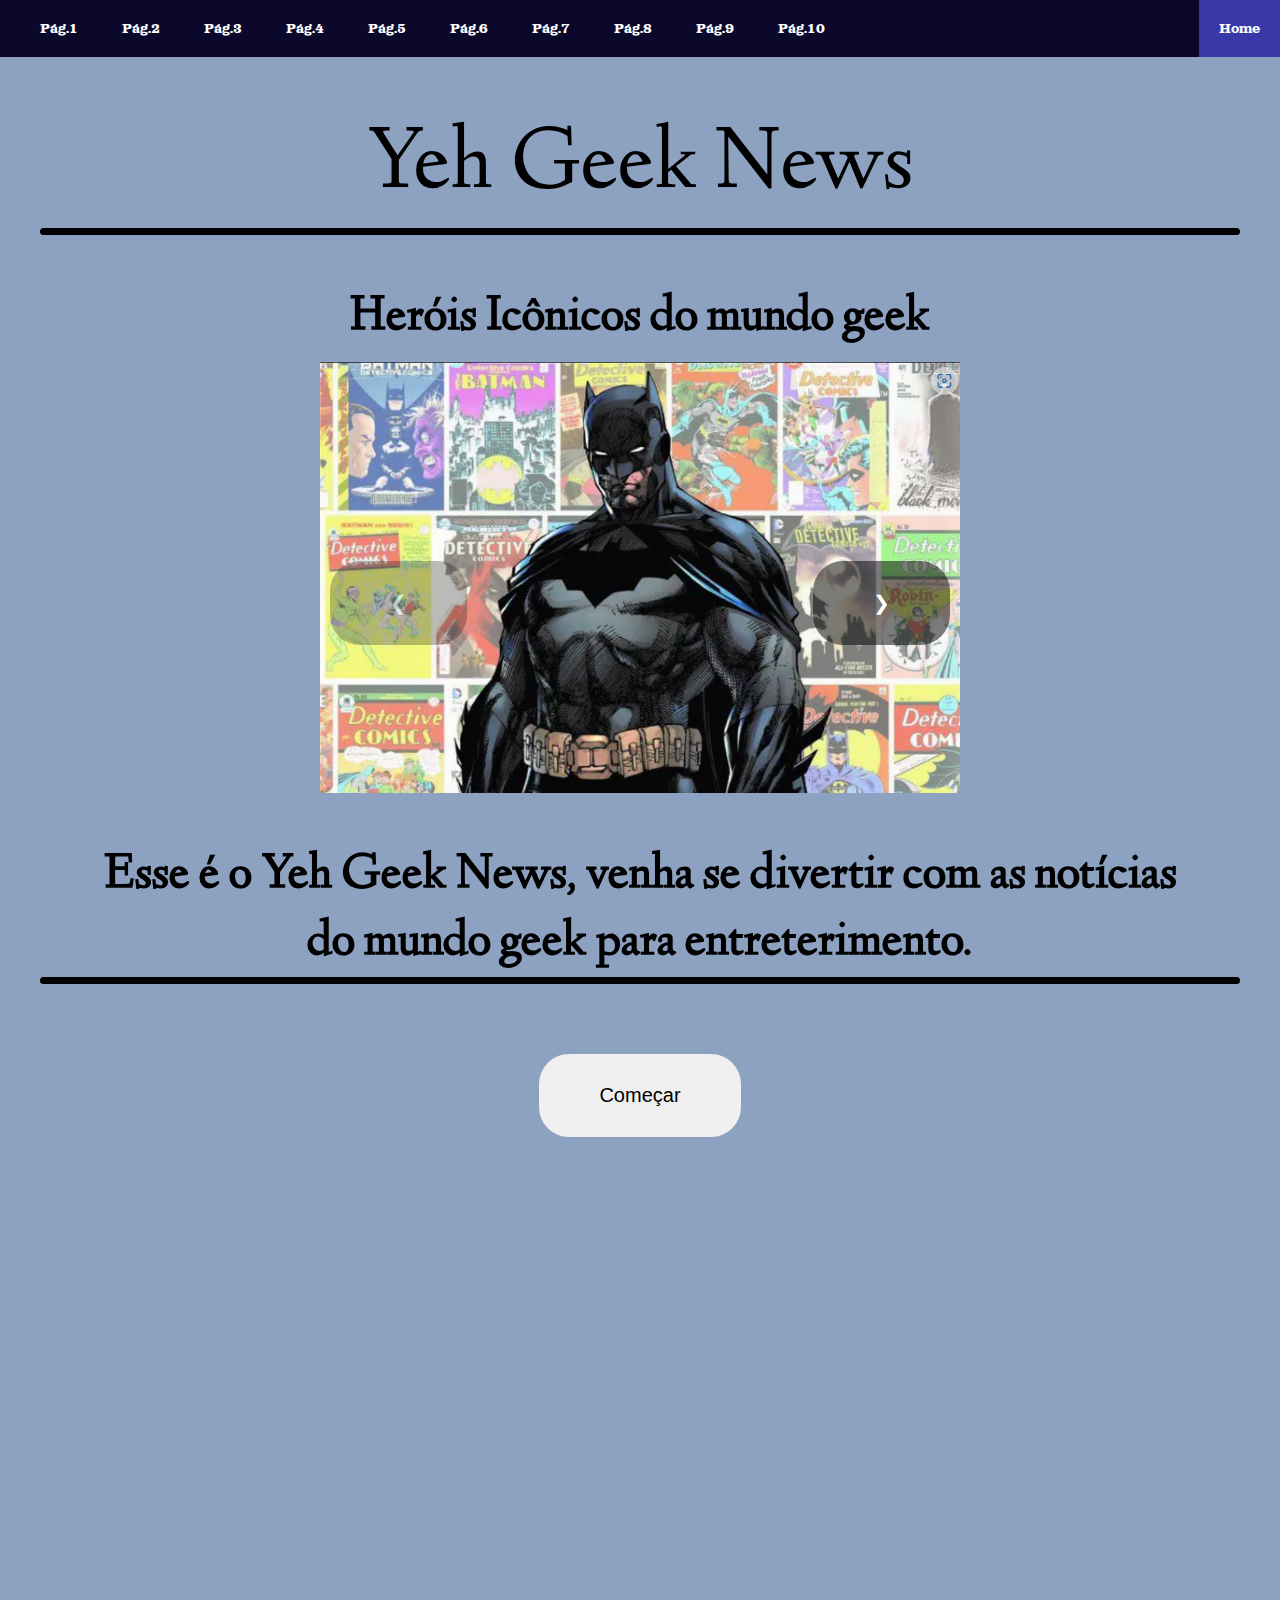
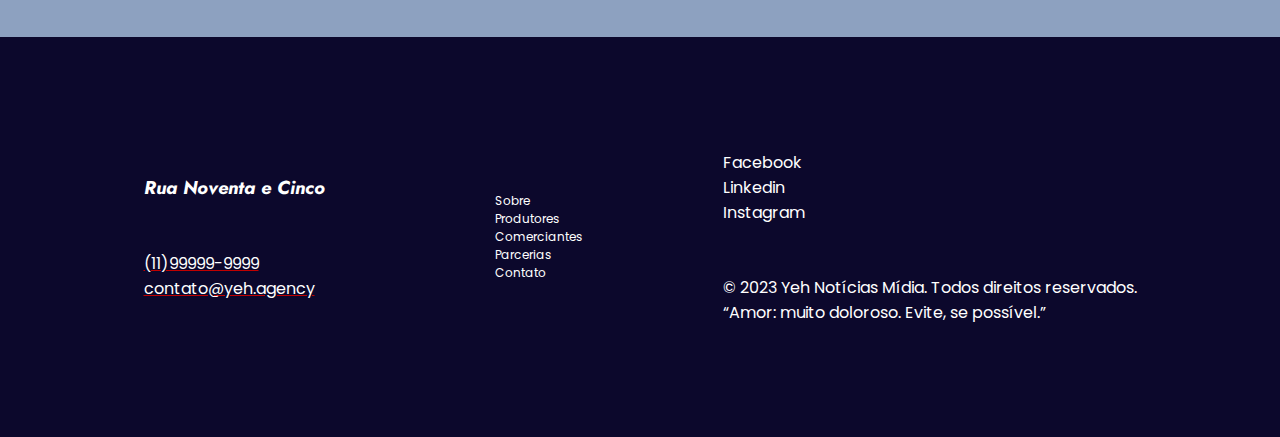
<file: index.html>
<!DOCTYPE html>
<html lang="pt-br">
<head>
    <meta charset="UTF-8">
    <meta name="viewport" content="width=device-width, initial-scale=1.0">
    <meta name="description" content="Site de notícias do Yeh">
    <meta name="keywords" content="Notícias">
    <link rel="stylesheet" href="./css/style.css">
    <link rel="stylesheet" href="./css/carousel.css">
    <link rel="shortcut icon" href="./img/favicon.png" type="image/x-icon">
    <title>Home-Yeh Geek News</title>
</head>
<body>
    <header>                <!--Cabeçalho-->
        <nav class="menu">               <!--Menu Navbar-->
            <ul>
                <li><a href="./pag1.html">Pág.1</a></li>
                <li><a href="./pag2.html">Pág.2</a></li>
                <li><a href="./pag3.html">Pág.3</a></li>
                <li><a href="./pag4.html">Pág.4</a></li>
                <li><a href="./pag5.html">Pág.5</a></li>
                <li><a href="./pag6.html">Pág.6</a></li>
                <li><a href="./pag7.html">Pág.7</a></li>
                <li><a href="./pag8.html">Pág.8</a></li>
                <li><a href="./pag9.html">Pág.9</a></li>
                <li><a href="./pag10.html">Pág.10</a></li>
                <li><a href="">Home</a></li>
            </ul>
        </nav>
    </header>
    <main id="home-content">
        <h1>Yeh Geek News</h1><div class="line"></div>
        <h2>Heróis Icônicos do mundo geek</h2>
        <div class="carousel-container">
            <button id="prevBtn">&#10094;</button>
            <div class="carousel">
            <img src="./img/batman.png" alt="Imagem 1">
            <img src="./img/capitaoAmerica.png" alt="Imagem 2">
            <img src="./img/flash.png" alt="Imagem 3">
            <img src="./img/homemAranha.png" alt="Imagem 4">
            <img src="./img/homemDeFerro.png" alt="Imagem 5">
            <img src="./img/hulk.png" alt="Imagem 6">
            <img src="./img/mulherMaravilha.png" alt="Imagem 7">
            <img src="./img/superman.png" alt="Imagem 8">
            <img src="./img/thor.png" alt="Imagem 9">
            <img src="./img/wolverine.png" alt="Imagem 10">
        </div>
        <button id="nextBtn">&#10095;</button>
    </div>
        <h2>Esse é o Yeh Geek News, venha se divertir com as notícias do mundo geek para entreterimento.</h2><div class="line"></div>
        <a href="./pag1.html"><button>Começar</button></a>
    </main>
    <footer class="space-footer">            <!--Rodapé-->
        <div class="footer-area1">
            <h3 class="end">Rua Noventa e Cinco</h3>
            <p>(11)99999-9999</p>
            <p>contato@yeh.agency</p>
        </div>
        <div class="footer-area2">
            <p>Sobre</p>
            <p>Produtores</p>
            <p>Comerciantes</p>
            <p>Parcerias</p>
            <p>Contato</p>
        </div>
        <div class="footer-area3">
            <p>Facebook</p>
            <p>Linkedin</p>
            <p>Instagram</p>
            <p class="rights">&copy; 2023 Yeh Notícias Mídia. Todos direitos reservados.</p>
            <p>“Amor: muito doloroso. Evite, se possível.”</p>
        </div>
    </footer>
    <script src="./js/script.js"></script>
</body>
</html>
</file>
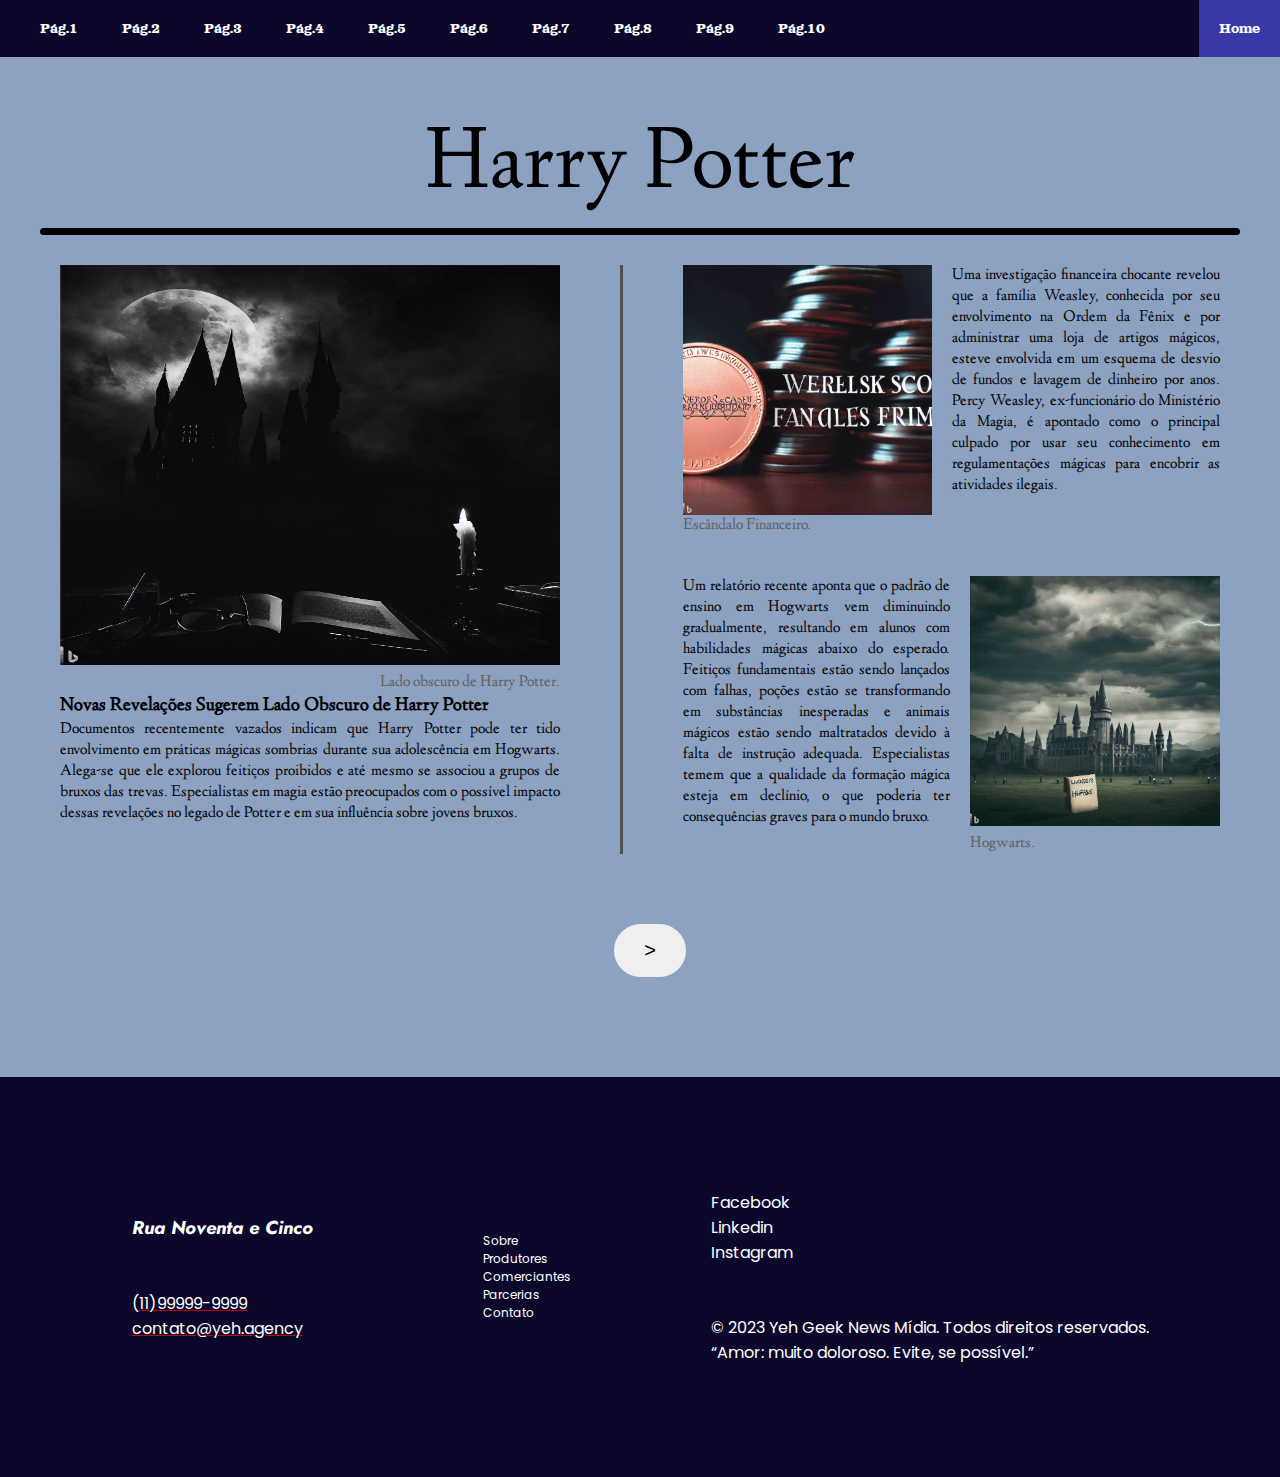
<file: pag1.html>
<!DOCTYPE html>
<html lang="pt-br">
<head>
    <meta charset="UTF-8">
    <meta name="viewport" content="width=device-width, initial-scale=1.0">
    <meta name="description" content="Site de notícias do Yeh">
    <meta name="keywords" content="Notícias">
    <link rel="stylesheet" href="./css/style.css">
    <link rel="shortcut icon" href="./img/favicon.png" type="image/x-icon">
    <title>Pág.1-Yeh Geek News</title>
</head>
<body>
    <header>                <!--Cabeçalho-->
        <nav class="menu">               <!--Menu Navbar-->
            <ul>
                <li><a href="">Pág.1</a></li>
                <li><a href="./pag2.html">Pág.2</a></li>
                <li><a href="./pag3.html">Pág.3</a></li>
                <li><a href="./pag4.html">Pág.4</a></li>
                <li><a href="./pag5.html">Pág.5</a></li>
                <li><a href="./pag6.html">Pág.6</a></li>
                <li><a href="./pag7.html">Pág.7</a></li>
                <li><a href="./pag8.html">Pág.8</a></li>
                <li><a href="./pag9.html">Pág.9</a></li>
                <li><a href="./pag10.html">Pág.10</a></li>
                <li><a href="./index.html">Home</a></li>
            </ul>
        </nav>
    </header>
    <main>
        <h1>Harry Potter</h1> <div class="line"></div>
            <div class="content">                   <!--Conteúdo-->
                <section class="content1">            
                    <img src="./img/Captura de tela 2023-08-13 143301.png" alt="" class="main-img">
                    <p class="subtitle">Lado obscuro de Harry Potter.</p>
                    <h3>Novas Revelações Sugerem Lado Obscuro de Harry Potter</h3>
                    <p> Documentos recentemente vazados indicam que Harry Potter pode ter tido envolvimento em práticas mágicas sombrias durante sua adolescência em Hogwarts. Alega-se que ele explorou feitiços proibidos e até mesmo se associou a grupos de bruxos das trevas. Especialistas em magia estão preocupados com o possível impacto dessas revelações no legado de Potter e em sua influência sobre jovens bruxos.</p>
                </section>
                <div class="separate">
                    <section class="content2">
                        <img src="./img/Captura de tela 2023-08-13 144134.png" alt="" class="imgcontent">
                        <p>Uma investigação financeira chocante revelou que a família Weasley, conhecida por seu envolvimento na Ordem da Fênix e por administrar uma loja de artigos mágicos, esteve envolvida em um esquema de desvio de fundos e lavagem de dinheiro por anos. Percy Weasley, ex-funcionário do Ministério da Magia, é apontado como o principal culpado por usar seu conhecimento em regulamentações mágicas para encobrir as atividades ilegais.</p>
                    </section>
                        <p class="subtitle2">Escândalo Financeiro.</p>
                    <section class="content3">
                        <div>     
                            <img src="./img/Captura de tela 2023-08-13 144956.png" alt="" class="imgcontent">
                            <p class="subtitle3">Hogwarts.</p>
                        </div>
                        <p>Um relatório recente aponta que o padrão de ensino em Hogwarts vem diminuindo gradualmente, resultando em alunos com habilidades mágicas abaixo do esperado. Feitiços fundamentais estão sendo lançados com falhas, poções estão se transformando em substâncias inesperadas e animais mágicos estão sendo maltratados devido à falta de instrução adequada. Especialistas temem que a qualidade da formação mágica esteja em declínio, o que poderia ter consequências graves para o mundo bruxo.</p>
                    </section>
                </div>
            </div>
    </main>
    <div class="button-align">
        <a href="./pag2.html"><button class="next-page">&gt;</button></a>
    </div>
    <footer>            <!--Rodapé-->
        <div class="footer-area1">
            <h3 class="end">Rua Noventa e Cinco</h3>
            <p>(11)99999-9999</p>
            <p>contato@yeh.agency</p>
        </div>
        <div class="footer-area2">
            <p>Sobre</p>
            <p>Produtores</p>
            <p>Comerciantes</p>
            <p>Parcerias</p>
            <p>Contato</p>
        </div>
        <div class="footer-area3">
            <p>Facebook</p>
            <p>Linkedin</p>
            <p>Instagram</p>
            <p class="rights">&copy; 2023 Yeh Geek News Mídia. Todos direitos reservados.</p>
            <p>“Amor: muito doloroso. Evite, se possível.”</p>
        </div>
    </footer>
</body>
</html>
</file>
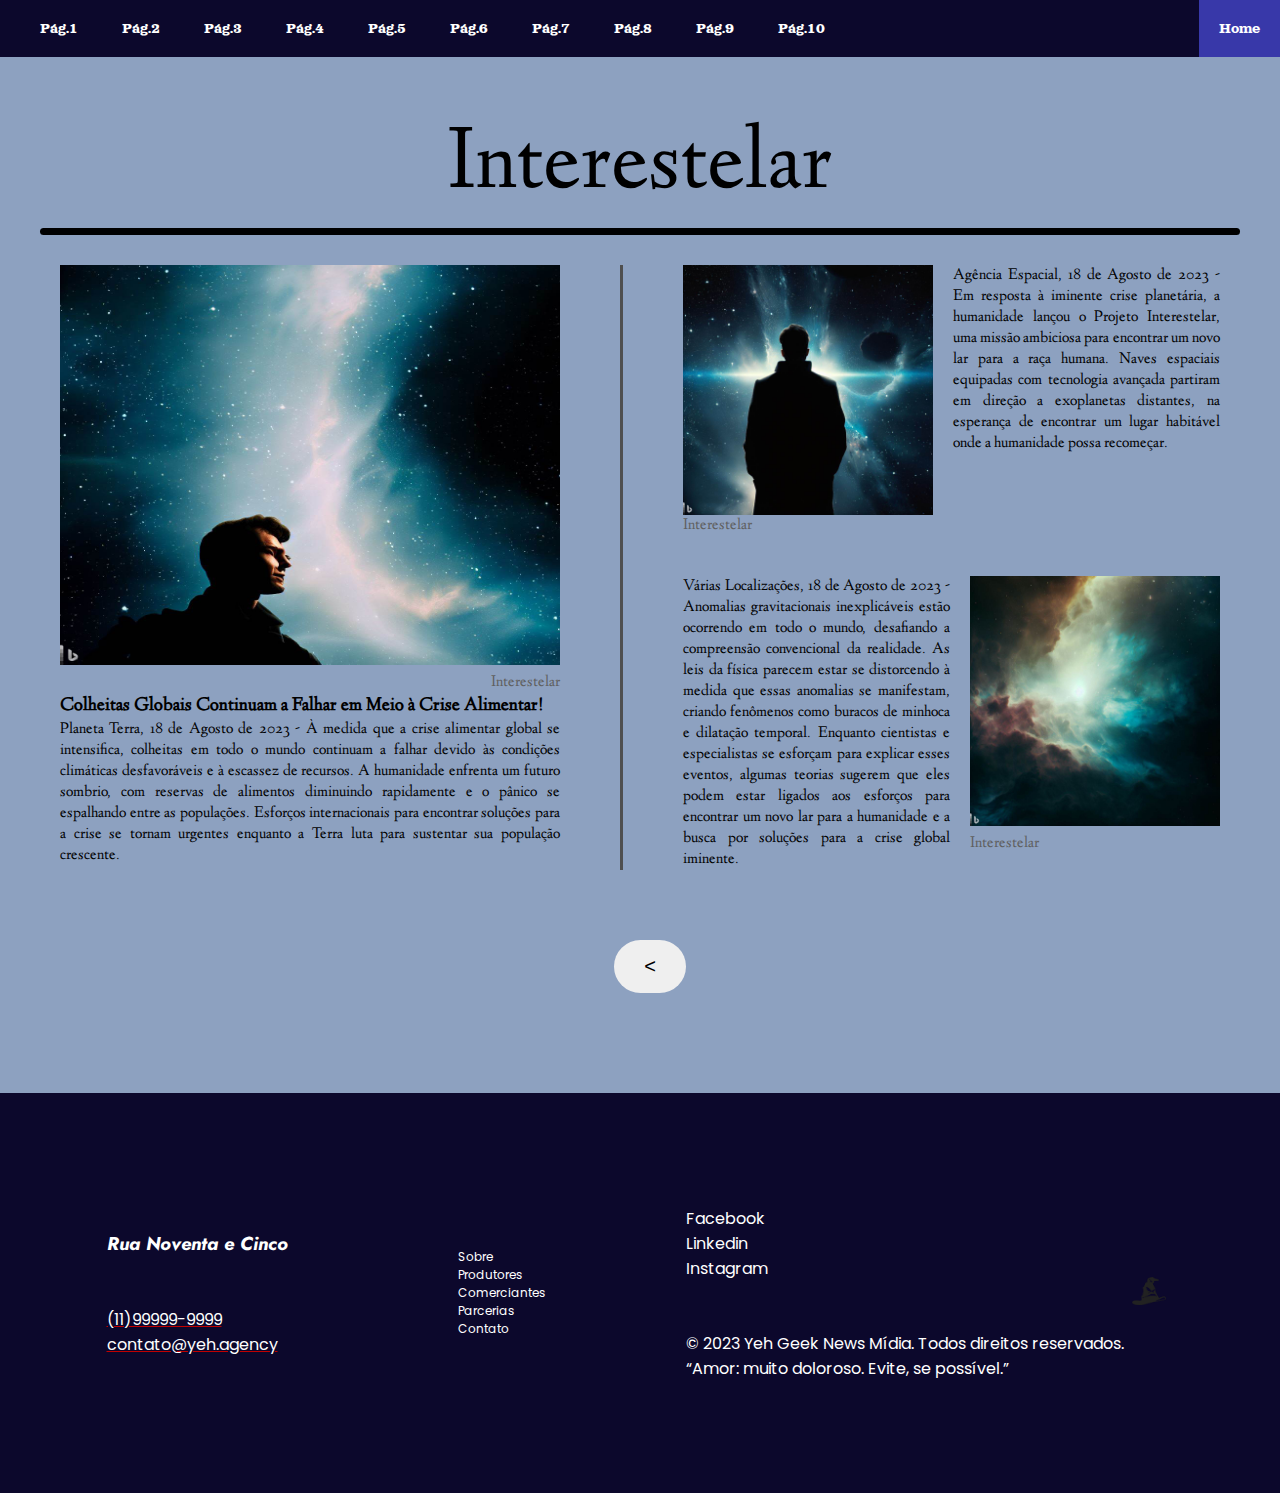
<file: pag10.html>
<!DOCTYPE html>
<html lang="pt-br">
<head>
    <meta charset="UTF-8">
    <meta name="viewport" content="width=device-width, initial-scale=1.0">
    <meta name="description" content="Site de notícias geek do Yeh">
    <meta name="keywords" content="Notícias">
    <link rel="stylesheet" href="./css/style.css">
    <link rel="shortcut icon" href="./img/favicon.png" type="image/x-icon">
    <title>Pág.10-Yeh Geek News</title>
</head>
<body>
    <header>                <!--Cabeçalho-->
        <nav class="menu">               <!--Menu Navbar-->
            <ul>
                <li><a href="./pag1.html">Pág.1</a></li>
                <li><a href="./pag2.html">Pág.2</a></li>
                <li><a href="./pag3.html">Pág.3</a></li>
                <li><a href="./pag4.html">Pág.4</a></li>
                <li><a href="./pag5.html">Pág.5</a></li>
                <li><a href="./pag6.html">Pág.6</a></li>
                <li><a href="./pag7.html">Pág.7</a></li>
                <li><a href="./pag8.html">Pág.8</a></li>               
                <li><a href="./pag9.html">Pág.9</a></li>
                <li><a href="">Pág.10</a></li>
                <li><a href="./index.html">Home</a></li>
            </ul>
        </nav>
    </header>
    <main>
        <h1>Interestelar</h1> <div class="line"></div>
            <div class="content">                   <!--Conteúdo-->
                <section class="content1">            
                    <img src="./img/estelar1.jpg" alt="" class="main-img">
                    <p class="subtitle">Interestelar</p>
                    <h3>Colheitas Globais Continuam a Falhar em Meio à Crise Alimentar!</h3>
                    <p>Planeta Terra, 18 de Agosto de 2023 - À medida que a crise alimentar global se intensifica, colheitas em todo o mundo continuam a falhar devido às condições climáticas desfavoráveis e à escassez de recursos. A humanidade enfrenta um futuro sombrio, com reservas de alimentos diminuindo rapidamente e o pânico se espalhando entre as populações. Esforços internacionais para encontrar soluções para a crise se tornam urgentes enquanto a Terra luta para sustentar sua população crescente.</p>
                </section>
                <div class="separate">
                    <section class="content2">
                        <img src="./img/estelar2.jpg" alt="" class="imgcontent">
                        <p>Agência Espacial, 18 de Agosto de 2023 - Em resposta à iminente crise planetária, a humanidade lançou o Projeto Interestelar, uma missão ambiciosa para encontrar um novo lar para a raça humana. Naves espaciais equipadas com tecnologia avançada partiram em direção a exoplanetas distantes, na esperança de encontrar um lugar habitável onde a humanidade possa recomeçar.</p>
                    </section>
                        <p class="subtitle2">Interestelar</p>
                    <section class="content3">
                        <div>     
                            <img src="./img/estelar3.jpg" alt="" class="imgcontent">
                            <p class="subtitle3">Interestelar</p>
                        </div>
                        <p>Várias Localizações, 18 de Agosto de 2023 - Anomalias gravitacionais inexplicáveis estão ocorrendo em todo o mundo, desafiando a compreensão convencional da realidade. As leis da física parecem estar se distorcendo à medida que essas anomalias se manifestam, criando fenômenos como buracos de minhoca e dilatação temporal. Enquanto cientistas e especialistas se esforçam para explicar esses eventos, algumas teorias sugerem que eles podem estar ligados aos esforços para encontrar um novo lar para a humanidade e a busca por soluções para a crise global iminente.</p>
                    </section>
                </div>
            </div>
    </main>
    <div class="button-align">
        <a href="./pag9.html"><button class="next-page">&lt;</button></a>
    </div>
    <footer>            <!--Rodapé-->
        <div class="footer-area1">
            <h3 class="end">Rua Noventa e Cinco</h3>
            <p>(11)99999-9999</p>
            <p>contato@yeh.agency</p>
        </div>
        <div class="footer-area2">
            <p>Sobre</p>
            <p>Produtores</p>
            <p>Comerciantes</p>
            <p>Parcerias</p>
            <p>Contato</p>
        </div>
        <div class="footer-area3">
            <p>Facebook</p>
            <p>Linkedin</p>
            <p>Instagram</p>
            <p class="rights">&copy; 2023 Yeh Geek News Mídia. Todos direitos reservados.</p>
            <p>“Amor: muito doloroso. Evite, se possível.”</p>
        </div>
        <a target="_blank" href="https://www.wizardingworld.com/news/discover-your-hogwarts-house-on-wizarding-world"><img src="./img/Imagem-Chapéu-Seletor-Harry-Potter-PNG.png" alt="" id="chapeu"></a>
    </footer>
</body>
</html>
</file>
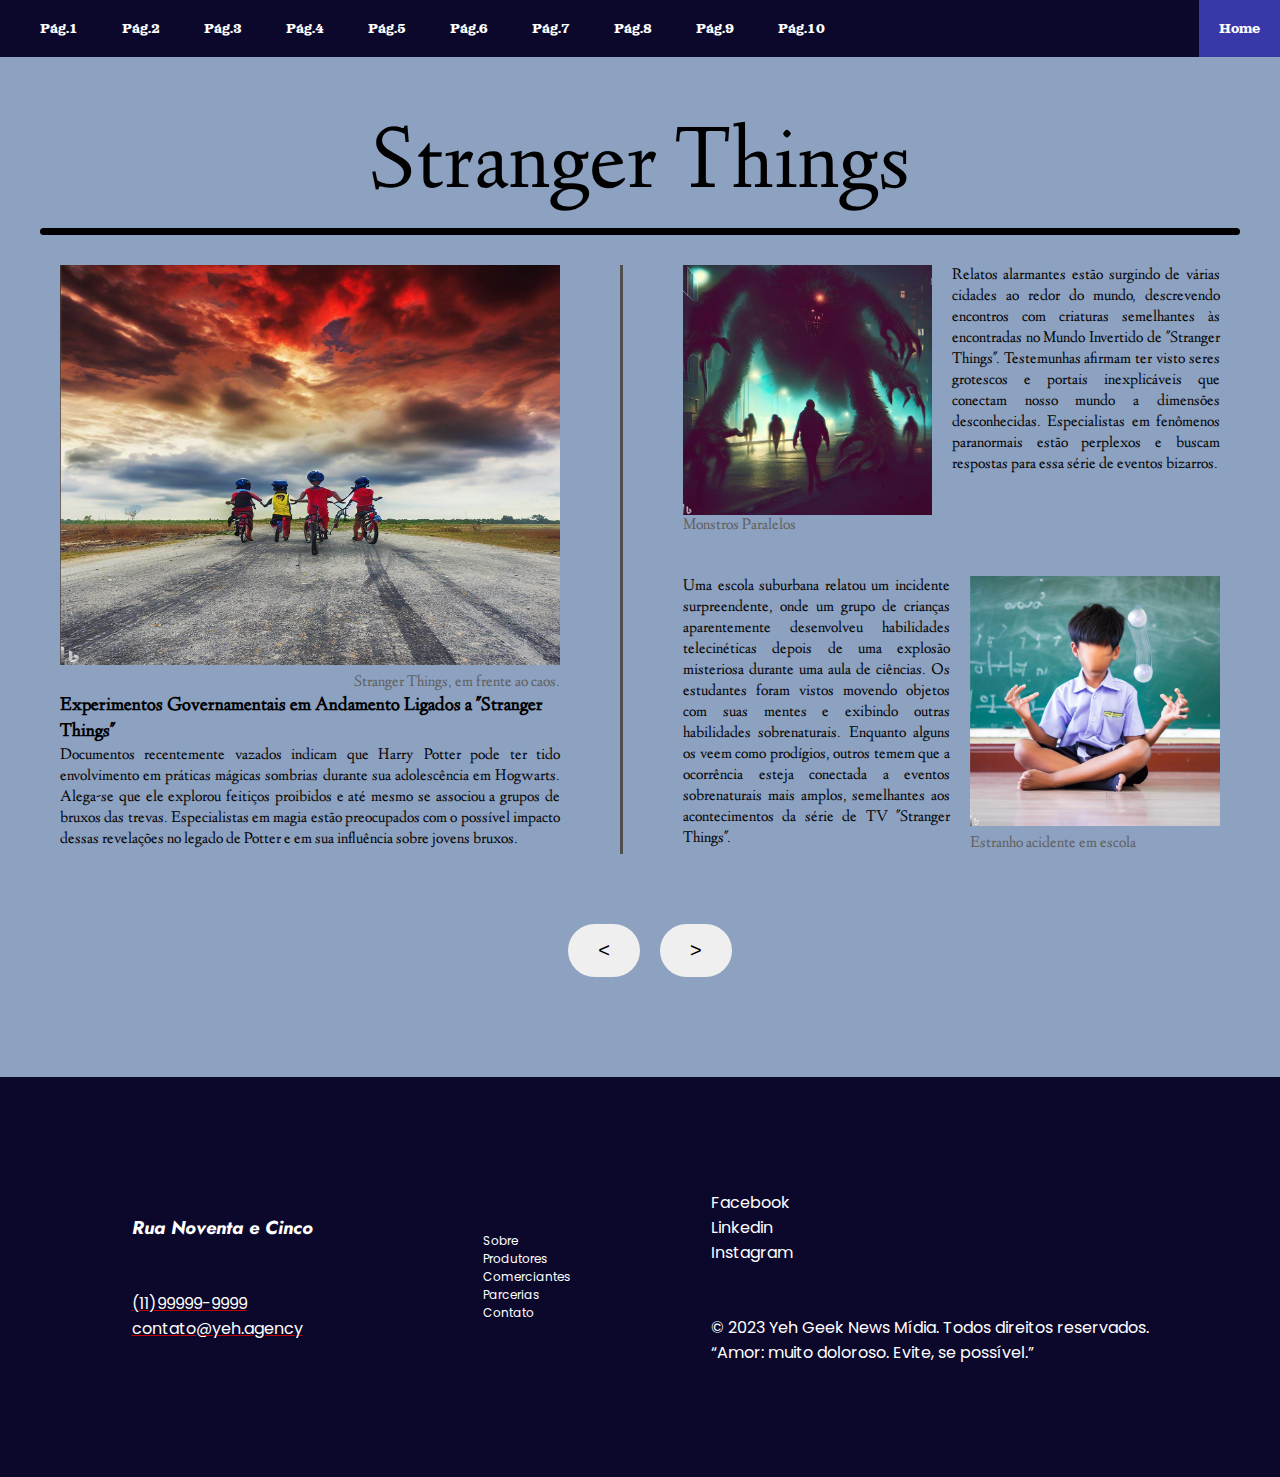
<file: pag2.html>
<!DOCTYPE html>
<html lang="pt-br">
<head>
    <meta charset="UTF-8">
    <meta name="viewport" content="width=device-width, initial-scale=1.0">
    <meta name="description" content="Site de notícias do Yeh">
    <meta name="keywords" content="Notícias">
    <link rel="stylesheet" href="./css/style.css">
    <link rel="shortcut icon" href="./img/favicon.png" type="image/x-icon">
    <title>Pág.2-Yeh Geek News</title>
</head>
<body>
    <header>                <!--Cabeçalho-->
        <nav class="menu">               <!--Menu Navbar-->
            <ul>
                <li><a href="./pag1.html">Pág.1</a></li>
                <li><a href="">Pág.2</a></li>
                <li><a href="./pag3.html">Pág.3</a></li>
                <li><a href="./pag4.html">Pág.4</a></li>
                <li><a href="./pag5.html">Pág.5</a></li>
                <li><a href="./pag6.html">Pág.6</a></li>
                <li><a href="./pag7.html">Pág.7</a></li>
                <li><a href="./pag8.html">Pág.8</a></li>
                <li><a href="./pag9.html">Pág.9</a></li>
                <li><a href="./pag10.html">Pág.10</a></li>
                <li><a href="./index.html">Home</a></li>
            </ul>
        </nav>
    </header>
    <main>
        <h1>Stranger Things</h1> <div class="line"></div>
            <div class="content">                   <!--Conteúdo-->
                <section class="content1">            
                    <img src="./img/Captura de tela 2023-08-13 145753.png" alt="" class="main-img">
                    <p class="subtitle">Stranger Things, em frente ao caos.</p>
                    <h3>Experimentos Governamentais em Andamento Ligados a "Stranger Things"</h3>
                    <p> Documentos recentemente vazados indicam que Harry Potter pode ter tido envolvimento em práticas mágicas sombrias durante sua adolescência em Hogwarts. Alega-se que ele explorou feitiços proibidos e até mesmo se associou a grupos de bruxos das trevas. Especialistas em magia estão preocupados com o possível impacto dessas revelações no legado de Potter e em sua influência sobre jovens bruxos.</p>
                </section>
                <div class="separate">
                    <section class="content2">
                        <img src="./img/Captura de tela 2023-08-13 161857.png" alt="" class="imgcontent">
                        <p>Relatos alarmantes estão surgindo de várias cidades ao redor do mundo, descrevendo encontros com criaturas semelhantes às encontradas no Mundo Invertido de "Stranger Things". Testemunhas afirmam ter visto seres grotescos e portais inexplicáveis que conectam nosso mundo a dimensões desconhecidas. Especialistas em fenômenos paranormais estão perplexos e buscam respostas para essa série de eventos bizarros.</p>
                    </section>
                        <p class="subtitle2">Monstros Paralelos</p>
                    <section class="content3">
                        <div>     
                            <img src="./img/Captura de tela 2023-08-13 162125.png" alt="" class="imgcontent">
                            <p class="subtitle3">Estranho acidente em escola</p>
                        </div>
                        <p>Uma escola suburbana relatou um incidente surpreendente, onde um grupo de crianças aparentemente desenvolveu habilidades telecinéticas depois de uma explosão misteriosa durante uma aula de ciências. Os estudantes foram vistos movendo objetos com suas mentes e exibindo outras habilidades sobrenaturais. Enquanto alguns os veem como prodígios, outros temem que a ocorrência esteja conectada a eventos sobrenaturais mais amplos, semelhantes aos acontecimentos da série de TV "Stranger Things".</p>
                    </section>
                </div>
            </div>
    </main>
    <div class="button-align">
        <a href="./pag1.html"><button class="next-page">&lt;</button></a>
        <a href="./pag3.html"><button class="next-page">&gt;</button></a>
    </div>
    <footer>            <!--Rodapé-->
        <div class="footer-area1">
            <h3 class="end">Rua Noventa e Cinco</h3>
            <p>(11)99999-9999</p>
            <p>contato@yeh.agency</p>
        </div>
        <div class="footer-area2">
            <p>Sobre</p>
            <p>Produtores</p>
            <p>Comerciantes</p>
            <p>Parcerias</p>
            <p>Contato</p>
        </div>
        <div class="footer-area3">
            <p>Facebook</p>
            <p>Linkedin</p>
            <p>Instagram</p>
            <p class="rights">&copy; 2023 Yeh Geek News Mídia. Todos direitos reservados.</p>
            <p>“Amor: muito doloroso. Evite, se possível.”</p>
        </div>
    </footer>
</body>
</html>
</file>
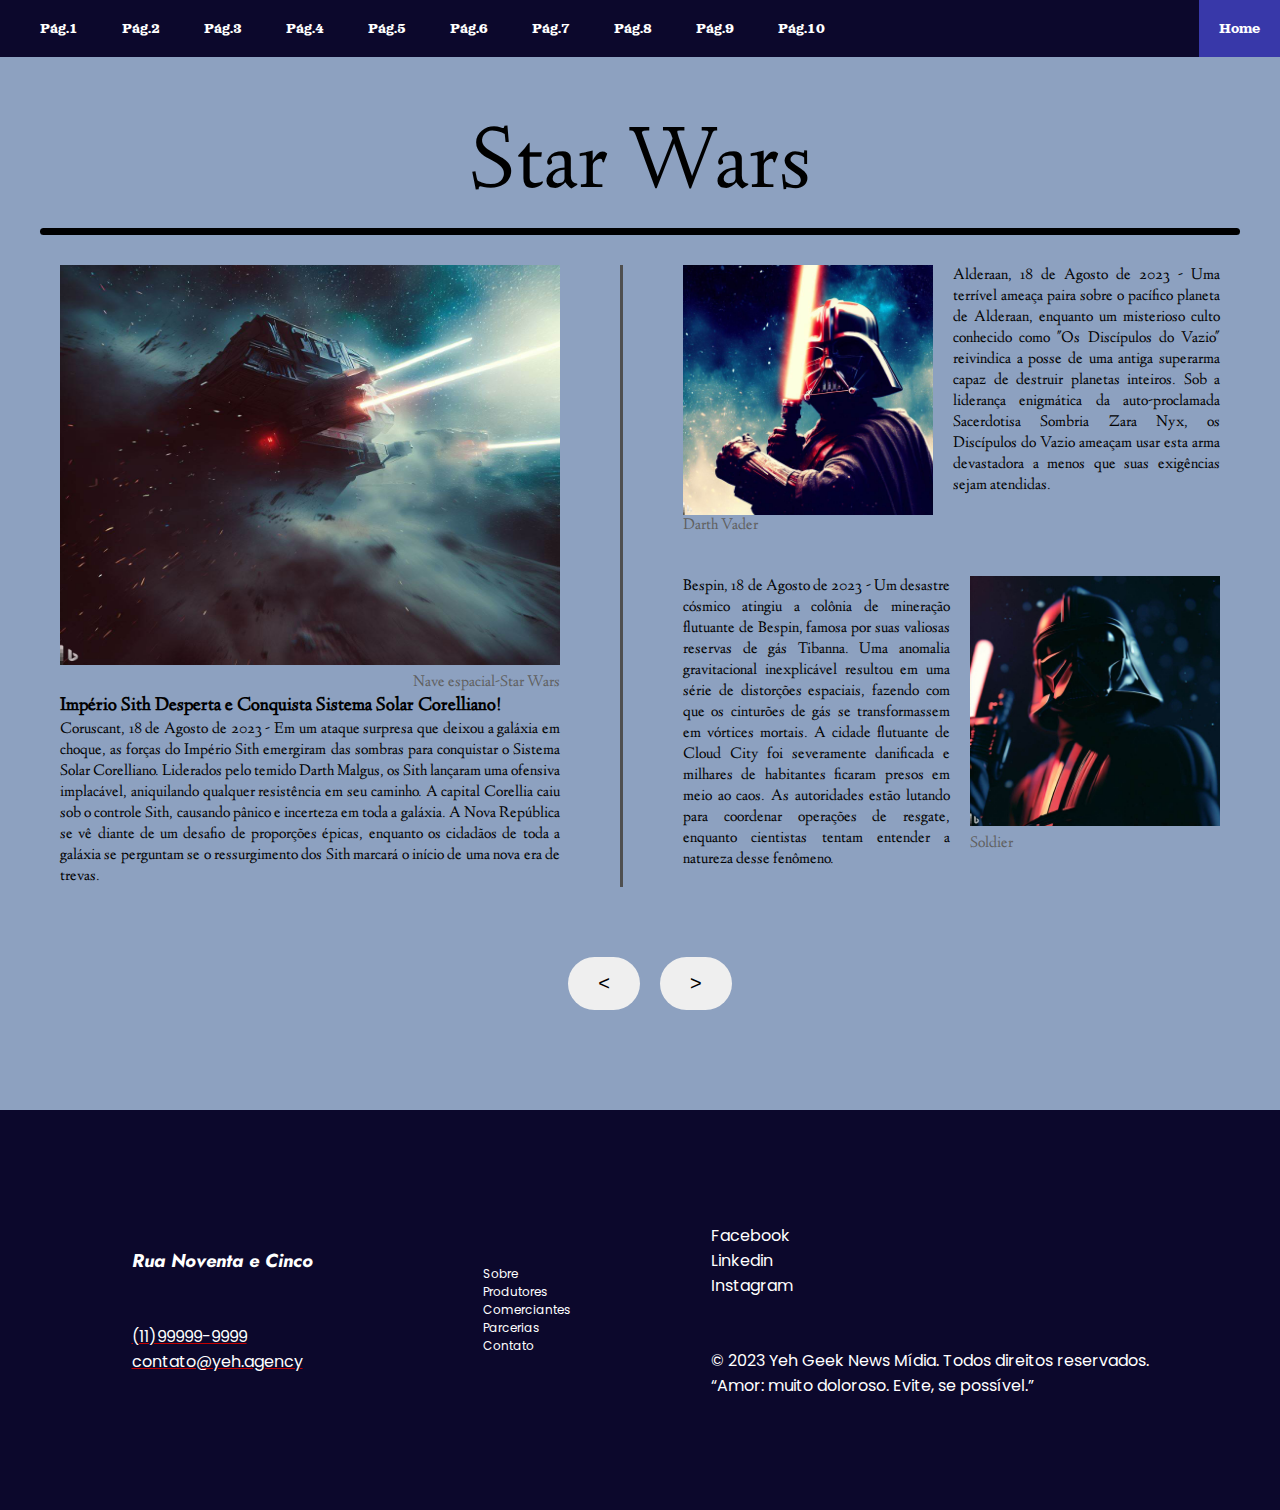
<file: pag3.html>
<!DOCTYPE html>
<html lang="pt-br">
<head>
    <meta charset="UTF-8">
    <meta name="viewport" content="width=device-width, initial-scale=1.0">
    <meta name="description" content="Site de notícias do Yeh">
    <meta name="keywords" content="Notícias">
    <link rel="stylesheet" href="./css/style.css">
    <link rel="shortcut icon" href="./img/favicon.png" type="image/x-icon">
    <title>Pág.3-Yeh Geek News</title>
</head>
<body>
    <header>                <!--Cabeçalho-->
        <nav class="menu">               <!--Menu Navbar-->
            <ul>
                <li><a href="./pag1.html">Pág.1</a></li>
                <li><a href="./pag2.html">Pág.2</a></li>
                <li><a href="">Pág.3</a></li>
                <li><a href="./pag4.html">Pág.4</a></li>
                <li><a href="./pag5.html">Pág.5</a></li>
                <li><a href="./pag6.html">Pág.6</a></li>
                <li><a href="./pag7.html">Pág.7</a></li>
                <li><a href="./pag8.html">Pág.8</a></li>               
                <li><a href="./pag9.html">Pág.9</a></li>
                <li><a href="./pag10.html">Pág.10</a></li>
                <li><a href="./index.html">Home</a></li>
            </ul>
        </nav>
    </header>
    <main>
        <h1>Star Wars</h1> <div class="line"></div>
            <div class="content">                   <!--Conteúdo-->
                <section class="content1">            
                    <img src="./img/starwarsImg1.jpg" alt="" class="main-img">
                    <p class="subtitle">Nave espacial-Star Wars</p>
                    <h3>Império Sith Desperta e Conquista Sistema Solar Corelliano!</h3>
                    <p> Coruscant, 18 de Agosto de 2023 - Em um ataque surpresa que deixou a galáxia em choque, as forças do Império Sith emergiram das sombras para conquistar o Sistema Solar Corelliano. Liderados pelo temido Darth Malgus, os Sith lançaram uma ofensiva implacável, aniquilando qualquer resistência em seu caminho. A capital Corellia caiu sob o controle Sith, causando pânico e incerteza em toda a galáxia. A Nova República se vê diante de um desafio de proporções épicas, enquanto os cidadãos de toda a galáxia se perguntam se o ressurgimento dos Sith marcará o início de uma nova era de trevas.</p>
                </section>
                <div class="separate">
                    <section class="content2">
                        <img src="./img/starwarsImg2.jpg" alt="" class="imgcontent">
                        <p>Alderaan, 18 de Agosto de 2023 - Uma terrível ameaça paira sobre o pacífico planeta de Alderaan, enquanto um misterioso culto conhecido como "Os Discípulos do Vazio" reivindica a posse de uma antiga superarma capaz de destruir planetas inteiros. Sob a liderança enigmática da auto-proclamada Sacerdotisa Sombria Zara Nyx, os Discípulos do Vazio ameaçam usar esta arma devastadora a menos que suas exigências sejam atendidas.</p>
                    </section>
                        <p class="subtitle2">Darth Vader</p>
                    <section class="content3">
                        <div>     
                            <img src="./img/starwarsImg3.jpg" alt="" class="imgcontent">
                            <p class="subtitle3">Soldier</p>
                        </div>
                        <p>Bespin, 18 de Agosto de 2023 - Um desastre cósmico atingiu a colônia de mineração flutuante de Bespin, famosa por suas valiosas reservas de gás Tibanna. Uma anomalia gravitacional inexplicável resultou em uma série de distorções espaciais, fazendo com que os cinturões de gás se transformassem em vórtices mortais. A cidade flutuante de Cloud City foi severamente danificada e milhares de habitantes ficaram presos em meio ao caos. As autoridades estão lutando para coordenar operações de resgate, enquanto cientistas tentam entender a natureza desse fenômeno.</p>
                    </section>
                </div>
            </div>
    </main>
    <div class="button-align">
        <a href="./pag2.html"><button class="next-page">&lt;</button></a>
        <a href="./pag4.html"><button class="next-page">&gt;</button></a>
    </div>
    <footer>            <!--Rodapé-->
        <div class="footer-area1">
            <h3 class="end">Rua Noventa e Cinco</h3>
            <p>(11)99999-9999</p>
            <p>contato@yeh.agency</p>
        </div>
        <div class="footer-area2">
            <p>Sobre</p>
            <p>Produtores</p>
            <p>Comerciantes</p>
            <p>Parcerias</p>
            <p>Contato</p>
        </div>
        <div class="footer-area3">
            <p>Facebook</p>
            <p>Linkedin</p>
            <p>Instagram</p>
            <p class="rights">&copy; 2023 Yeh Geek News Mídia. Todos direitos reservados.</p><p>“Amor: muito doloroso. Evite, se possível.”</p>
        </div>
    </footer>
</body>
</html>
</file>
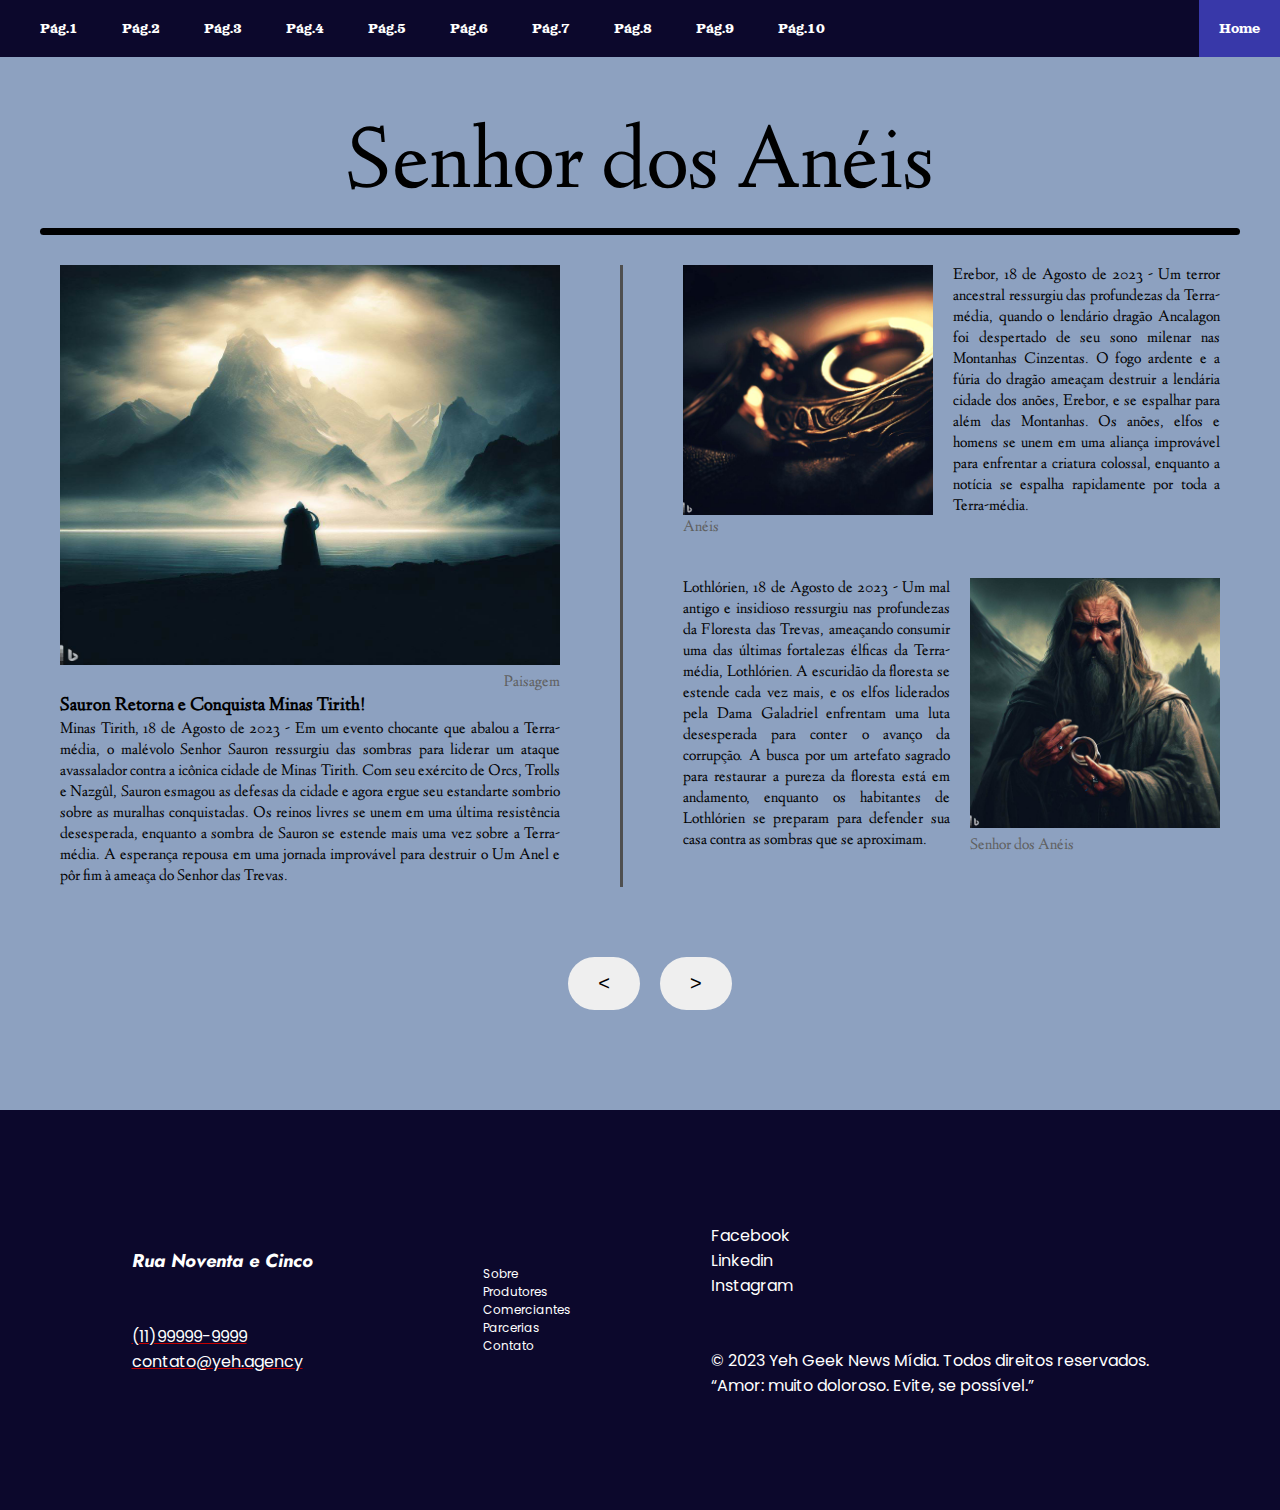
<file: pag4.html>
<!DOCTYPE html>
<html lang="pt-br">
<head>
    <meta charset="UTF-8">
    <meta name="viewport" content="width=device-width, initial-scale=1.0">
    <meta name="description" content="Site de notícias do Yeh">
    <meta name="keywords" content="Notícias">
    <link rel="stylesheet" href="./css/style.css">
    <link rel="shortcut icon" href="./img/favicon.png" type="image/x-icon">
    <title>Pág.4-Yeh Geek News</title>
</head>
<body>
    <header>                <!--Cabeçalho-->
        <nav class="menu">               <!--Menu Navbar-->
            <ul>
                <li><a href="./pag1.html">Pág.1</a></li>
                <li><a href="./pag2.html">Pág.2</a></li>
                <li><a href="./pag3.html">Pág.3</a></li>
                <li><a href="">Pág.4</a></li>
                <li><a href="./pag5.html">Pág.5</a></li>
                <li><a href="./pag6.html">Pág.6</a></li>
                <li><a href="./pag7.html">Pág.7</a></li>
                <li><a href="./pag8.html">Pág.8</a></li>               
                <li><a href="./pag9.html">Pág.9</a></li>
                <li><a href="./pag10.html">Pág.10</a></li>
                <li><a href="./index.html">Home</a></li>
            </ul>
        </nav>
    </header>
    <main>
        <h1>Senhor dos Anéis</h1> <div class="line"></div>
            <div class="content">                   <!--Conteúdo-->
                <section class="content1">            
                    <img src="./img/senhorDosAneis1.jpg" alt="" class="main-img">
                    <p class="subtitle">Paisagem</p>
                    <h3>Sauron Retorna e Conquista Minas Tirith!</h3>
                    <p> Minas Tirith, 18 de Agosto de 2023 - Em um evento chocante que abalou a Terra-média, o malévolo Senhor Sauron ressurgiu das sombras para liderar um ataque avassalador contra a icônica cidade de Minas Tirith. Com seu exército de Orcs, Trolls e Nazgûl, Sauron esmagou as defesas da cidade e agora ergue seu estandarte sombrio sobre as muralhas conquistadas. Os reinos livres se unem em uma última resistência desesperada, enquanto a sombra de Sauron se estende mais uma vez sobre a Terra-média. A esperança repousa em uma jornada improvável para destruir o Um Anel e pôr fim à ameaça do Senhor das Trevas.</p>
                </section>
                <div class="separate">
                    <section class="content2">
                        <img src="./img/senhorDosAneis2.jpg" alt="" class="imgcontent">
                        <p>Erebor, 18 de Agosto de 2023 - Um terror ancestral ressurgiu das profundezas da Terra-média, quando o lendário dragão Ancalagon foi despertado de seu sono milenar nas Montanhas Cinzentas. O fogo ardente e a fúria do dragão ameaçam destruir a lendária cidade dos anões, Erebor, e se espalhar para além das Montanhas. Os anões, elfos e homens se unem em uma aliança improvável para enfrentar a criatura colossal, enquanto a notícia se espalha rapidamente por toda a Terra-média.</p>
                    </section>
                        <p class="subtitle2">Anéis</p>
                    <section class="content3">
                        <div>     
                            <img src="./img/senhorDosAneis3.jpg" alt="" class="imgcontent">
                            <p class="subtitle3">Senhor dos Anéis</p>
                        </div>
                        <p>Lothlórien, 18 de Agosto de 2023 - Um mal antigo e insidioso ressurgiu nas profundezas da Floresta das Trevas, ameaçando consumir uma das últimas fortalezas élficas da Terra-média, Lothlórien. A escuridão da floresta se estende cada vez mais, e os elfos liderados pela Dama Galadriel enfrentam uma luta desesperada para conter o avanço da corrupção. A busca por um artefato sagrado para restaurar a pureza da floresta está em andamento, enquanto os habitantes de Lothlórien se preparam para defender sua casa contra as sombras que se aproximam.</p>
                    </section>
                </div>
            </div>
    </main>
    <div class="button-align">
        <a href="./pag3.html"><button class="next-page">&lt;</button></a>
        <a href="./pag5.html"><button class="next-page">&gt;</button></a>
    </div>
    <footer>            <!--Rodapé-->
        <div class="footer-area1">
            <h3 class="end">Rua Noventa e Cinco</h3>
            <p>(11)99999-9999</p>
            <p>contato@yeh.agency</p>
        </div>
        <div class="footer-area2">
            <p>Sobre</p>
            <p>Produtores</p>
            <p>Comerciantes</p>
            <p>Parcerias</p>
            <p>Contato</p>
        </div>
        <div class="footer-area3">
            <p>Facebook</p>
            <p>Linkedin</p>
            <p>Instagram</p>
            <p class="rights">&copy; 2023 Yeh Geek News Mídia. Todos direitos reservados.</p><p>“Amor: muito doloroso. Evite, se possível.”</p>
        </div>
    </footer>
</body>
</html>
</file>
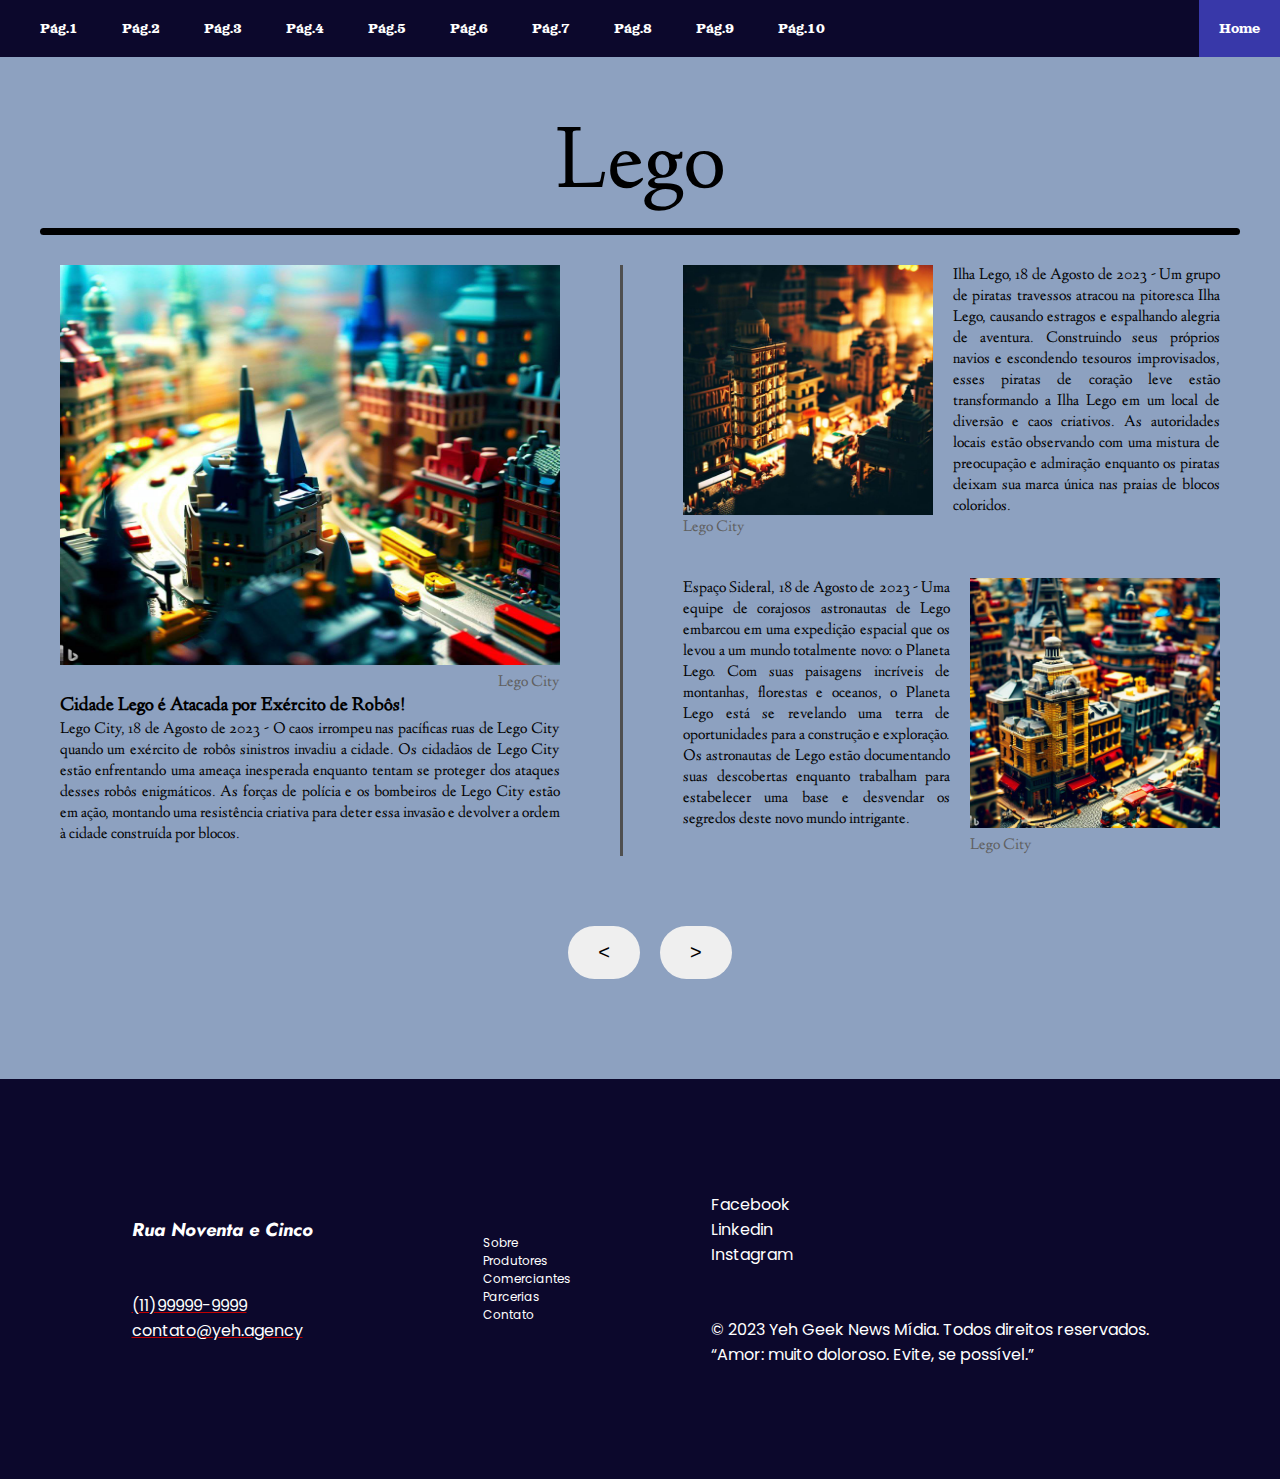
<file: pag5.html>
<!DOCTYPE html>
<html lang="pt-br">
<head>
    <meta charset="UTF-8">
    <meta name="viewport" content="width=device-width, initial-scale=1.0">
    <meta name="description" content="Site de notícias do Yeh">
    <meta name="keywords" content="Notícias">
    <link rel="stylesheet" href="./css/style.css">
    <link rel="shortcut icon" href="./img/favicon.png" type="image/x-icon">
    <title>Pág.5-Yeh Geek News</title>
</head>
<body>
    <header>                <!--Cabeçalho-->
        <nav class="menu">               <!--Menu Navbar-->
            <ul>
                <li><a href="./pag1.html">Pág.1</a></li>
                <li><a href="./pag2.html">Pág.2</a></li>
                <li><a href="./pag3.html">Pág.3</a></li>
                <li><a href="./pag4.html">Pág.4</a></li>
                <li><a href="">Pág.5</a></li>
                <li><a href="./pag6.html">Pág.6</a></li>
                <li><a href="./pag7.html">Pág.7</a></li>
                <li><a href="./pag8.html">Pág.8</a></li>               
                <li><a href="./pag9.html">Pág.9</a></li>
                <li><a href="./pag10.html">Pág.10</a></li>
                <li><a href="./index.html">Home</a></li>
            </ul>
        </nav>
    </header>
    <main>
        <h1>Lego</h1> <div class="line"></div>
            <div class="content">                   <!--Conteúdo-->
                <section class="content1">            
                    <img src="./img/lego1.jpg" alt="" class="main-img">
                    <p class="subtitle">Lego City</p>
                    <h3>Cidade Lego é Atacada por Exército de Robôs!</h3>
                    <p>Lego City, 18 de Agosto de 2023 - O caos irrompeu nas pacíficas ruas de Lego City quando um exército de robôs sinistros invadiu a cidade. Os cidadãos de Lego City estão enfrentando uma ameaça inesperada enquanto tentam se proteger dos ataques desses robôs enigmáticos. As forças de polícia e os bombeiros de Lego City estão em ação, montando uma resistência criativa para deter essa invasão e devolver a ordem à cidade construída por blocos.</p>
                </section>
                <div class="separate">
                    <section class="content2">
                        <img src="./img/lego2.jpg" alt="" class="imgcontent">
                        <p>Ilha Lego, 18 de Agosto de 2023 - Um grupo de piratas travessos atracou na pitoresca Ilha Lego, causando estragos e espalhando alegria de aventura. Construindo seus próprios navios e escondendo tesouros improvisados, esses piratas de coração leve estão transformando a Ilha Lego em um local de diversão e caos criativos. As autoridades locais estão observando com uma mistura de preocupação e admiração enquanto os piratas deixam sua marca única nas praias de blocos coloridos.</p>
                    </section>
                        <p class="subtitle2">Lego City</p>
                    <section class="content3">
                        <div>     
                            <img src="./img/lego3.jpg" alt="" class="imgcontent">
                            <p class="subtitle3">Lego City</p>
                        </div>
                        <p>Espaço Sideral, 18 de Agosto de 2023 - Uma equipe de corajosos astronautas de Lego embarcou em uma expedição espacial que os levou a um mundo totalmente novo: o Planeta Lego. Com suas paisagens incríveis de montanhas, florestas e oceanos, o Planeta Lego está se revelando uma terra de oportunidades para a construção e exploração. Os astronautas de Lego estão documentando suas descobertas enquanto trabalham para estabelecer uma base e desvendar os segredos deste novo mundo intrigante.</p>
                    </section>
                </div>
            </div>
    </main>
    <div class="button-align">
        <a href="./pag4.html"><button class="next-page">&lt;</button></a>
        <a href="./pag6.html"><button class="next-page">&gt;</button></a>
    </div>
    <footer>            <!--Rodapé-->
        <div class="footer-area1">
            <h3 class="end">Rua Noventa e Cinco</h3>
            <p>(11)99999-9999</p>
            <p>contato@yeh.agency</p>
        </div>
        <div class="footer-area2">
            <p>Sobre</p>
            <p>Produtores</p>
            <p>Comerciantes</p>
            <p>Parcerias</p>
            <p>Contato</p>
        </div>
        <div class="footer-area3">
            <p>Facebook</p>
            <p>Linkedin</p>
            <p>Instagram</p>
            <p class="rights">&copy; 2023 Yeh Geek News Mídia. Todos direitos reservados.</p><p>“Amor: muito doloroso. Evite, se possível.”</p>
        </div>
    </footer>
</body>
</html>
</file>
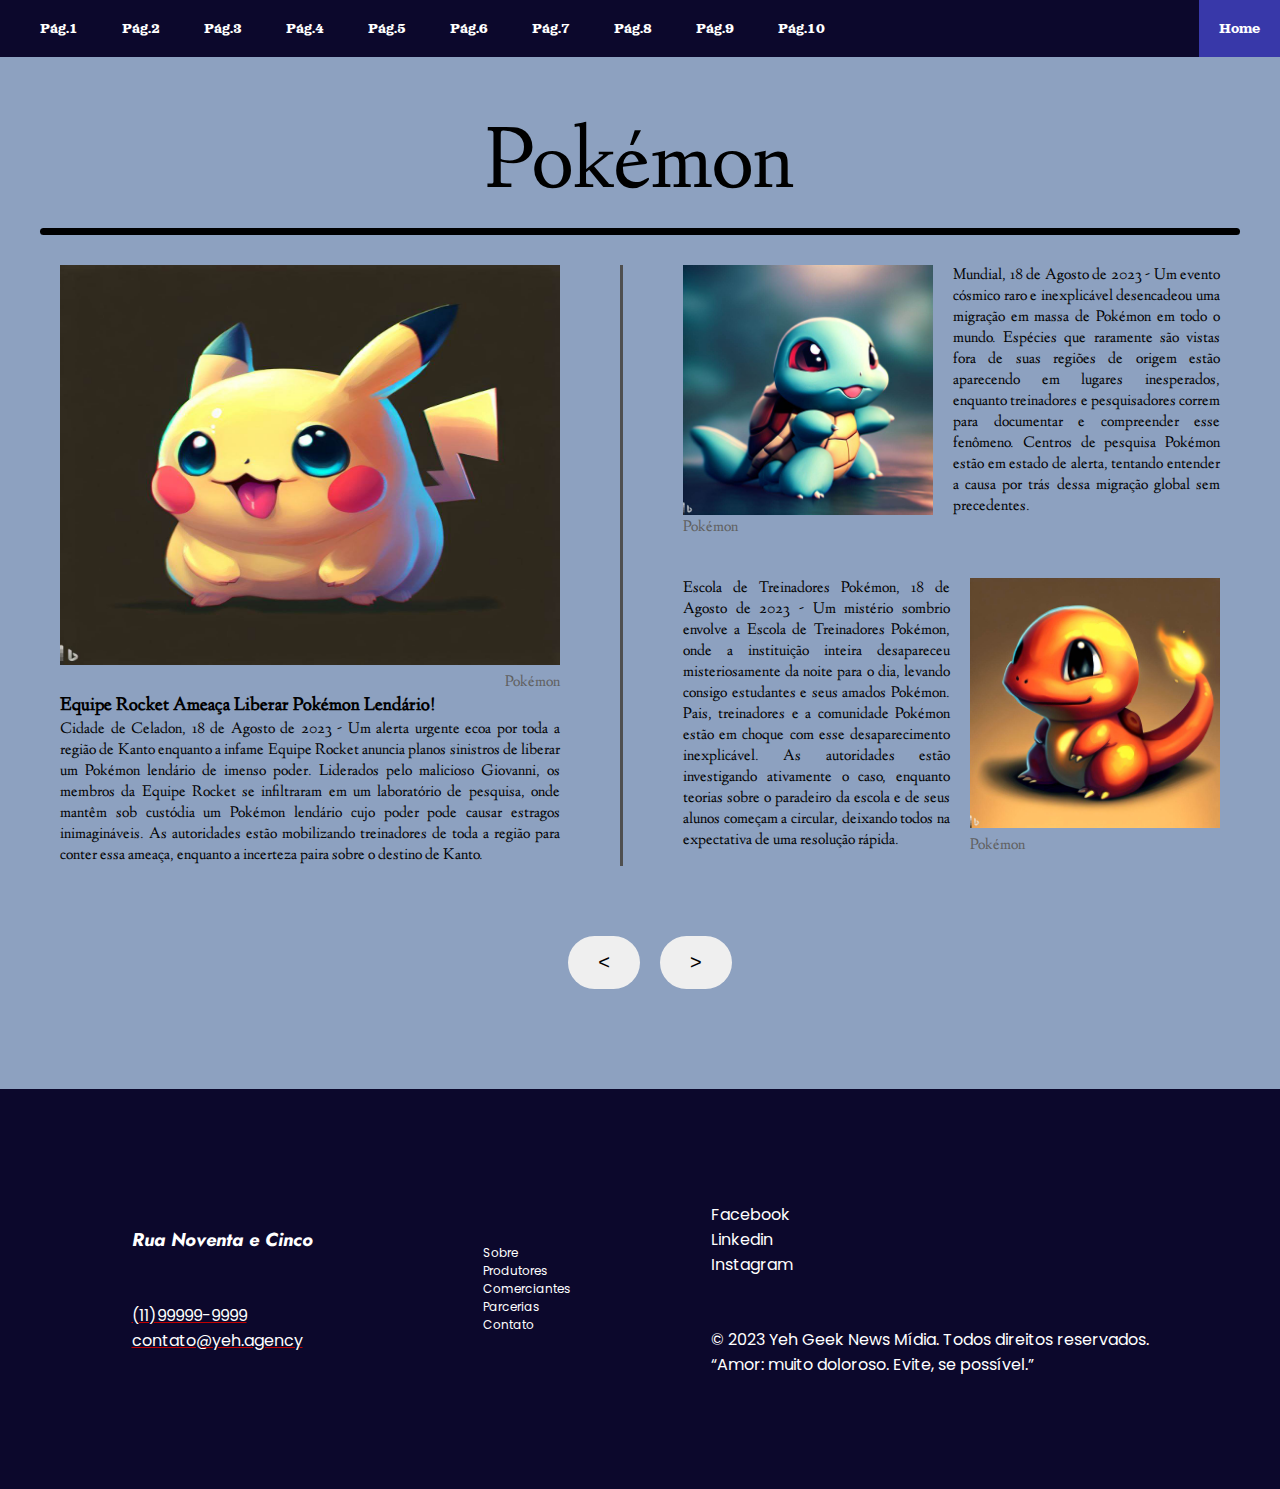
<file: pag6.html>
<!DOCTYPE html>
<html lang="pt-br">
<head>
    <meta charset="UTF-8">
    <meta name="viewport" content="width=device-width, initial-scale=1.0">
    <meta name="description" content="Site de notícias do Yeh">
    <meta name="keywords" content="Notícias">
    <link rel="stylesheet" href="./css/style.css">
    <link rel="shortcut icon" href="./img/favicon.png" type="image/x-icon">
    <title>Pág.6-Yeh Geek News</title>
</head>
<body>
    <header>                <!--Cabeçalho-->
        <nav class="menu">               <!--Menu Navbar-->
            <ul>
                <li><a href="./pag1.html">Pág.1</a></li>
                <li><a href="./pag2.html">Pág.2</a></li>
                <li><a href="./pag3.html">Pág.3</a></li>
                <li><a href="./pag4.html">Pág.4</a></li>
                <li><a href="./pag5.html">Pág.5</a></li>
                <li><a href="">Pág.6</a></li>
                <li><a href="./pag7.html">Pág.7</a></li>
                <li><a href="./pag8.html">Pág.8</a></li>               
                <li><a href="./pag9.html">Pág.9</a></li>
                <li><a href="./pag10.html">Pág.10</a></li>
                <li><a href="./index.html">Home</a></li>
            </ul>
        </nav>
    </header>
    <main>
        <h1>Pokémon</h1> <div class="line"></div>
            <div class="content">                   <!--Conteúdo-->
                <section class="content1">            
                    <img src="./img/pokemon.jpg" alt="" class="main-img">
                    <p class="subtitle">Pokémon</p>
                    <h3>Equipe Rocket Ameaça Liberar Pokémon Lendário!</h3>
                    <p>Cidade de Celadon, 18 de Agosto de 2023 - Um alerta urgente ecoa por toda a região de Kanto enquanto a infame Equipe Rocket anuncia planos sinistros de liberar um Pokémon lendário de imenso poder. Liderados pelo malicioso Giovanni, os membros da Equipe Rocket se infiltraram em um laboratório de pesquisa, onde mantêm sob custódia um Pokémon lendário cujo poder pode causar estragos inimagináveis. As autoridades estão mobilizando treinadores de toda a região para conter essa ameaça, enquanto a incerteza paira sobre o destino de Kanto.</p>
                </section>
                <div class="separate">
                    <section class="content2">
                        <img src="./img/pokemon2.jpg" alt="" class="imgcontent">
                        <p>Mundial, 18 de Agosto de 2023 - Um evento cósmico raro e inexplicável desencadeou uma migração em massa de Pokémon em todo o mundo. Espécies que raramente são vistas fora de suas regiões de origem estão aparecendo em lugares inesperados, enquanto treinadores e pesquisadores correm para documentar e compreender esse fenômeno. Centros de pesquisa Pokémon estão em estado de alerta, tentando entender a causa por trás dessa migração global sem precedentes.</p>
                    </section>
                        <p class="subtitle2">Pokémon</p>
                    <section class="content3">
                        <div>     
                            <img src="./img/pokemon3.jpg" alt="" class="imgcontent">
                            <p class="subtitle3">Pokémon</p>
                        </div>
                        <p>Escola de Treinadores Pokémon, 18 de Agosto de 2023 - Um mistério sombrio envolve a Escola de Treinadores Pokémon, onde a instituição inteira desapareceu misteriosamente da noite para o dia, levando consigo estudantes e seus amados Pokémon. Pais, treinadores e a comunidade Pokémon estão em choque com esse desaparecimento inexplicável. As autoridades estão investigando ativamente o caso, enquanto teorias sobre o paradeiro da escola e de seus alunos começam a circular, deixando todos na expectativa de uma resolução rápida.</p>
                    </section>
                </div>
            </div>
    </main>
    <div class="button-align">
        <a href="./pag5.html"><button class="next-page">&lt;</button></a>
        <a href="./pag7.html"><button class="next-page">&gt;</button></a>
    </div>
    <footer>            <!--Rodapé-->
        <div class="footer-area1">
            <h3 class="end">Rua Noventa e Cinco</h3>
            <p>(11)99999-9999</p>
            <p>contato@yeh.agency</p>
        </div>
        <div class="footer-area2">
            <p>Sobre</p>
            <p>Produtores</p>
            <p>Comerciantes</p>
            <p>Parcerias</p>
            <p>Contato</p>
        </div>
        <div class="footer-area3">
            <p>Facebook</p>
            <p>Linkedin</p>
            <p>Instagram</p>
            <p class="rights">&copy; 2023 Yeh Geek News Mídia. Todos direitos reservados.</p><p>“Amor: muito doloroso. Evite, se possível.”</p>
        </div>
    </footer>
</body>
</html>
</file>
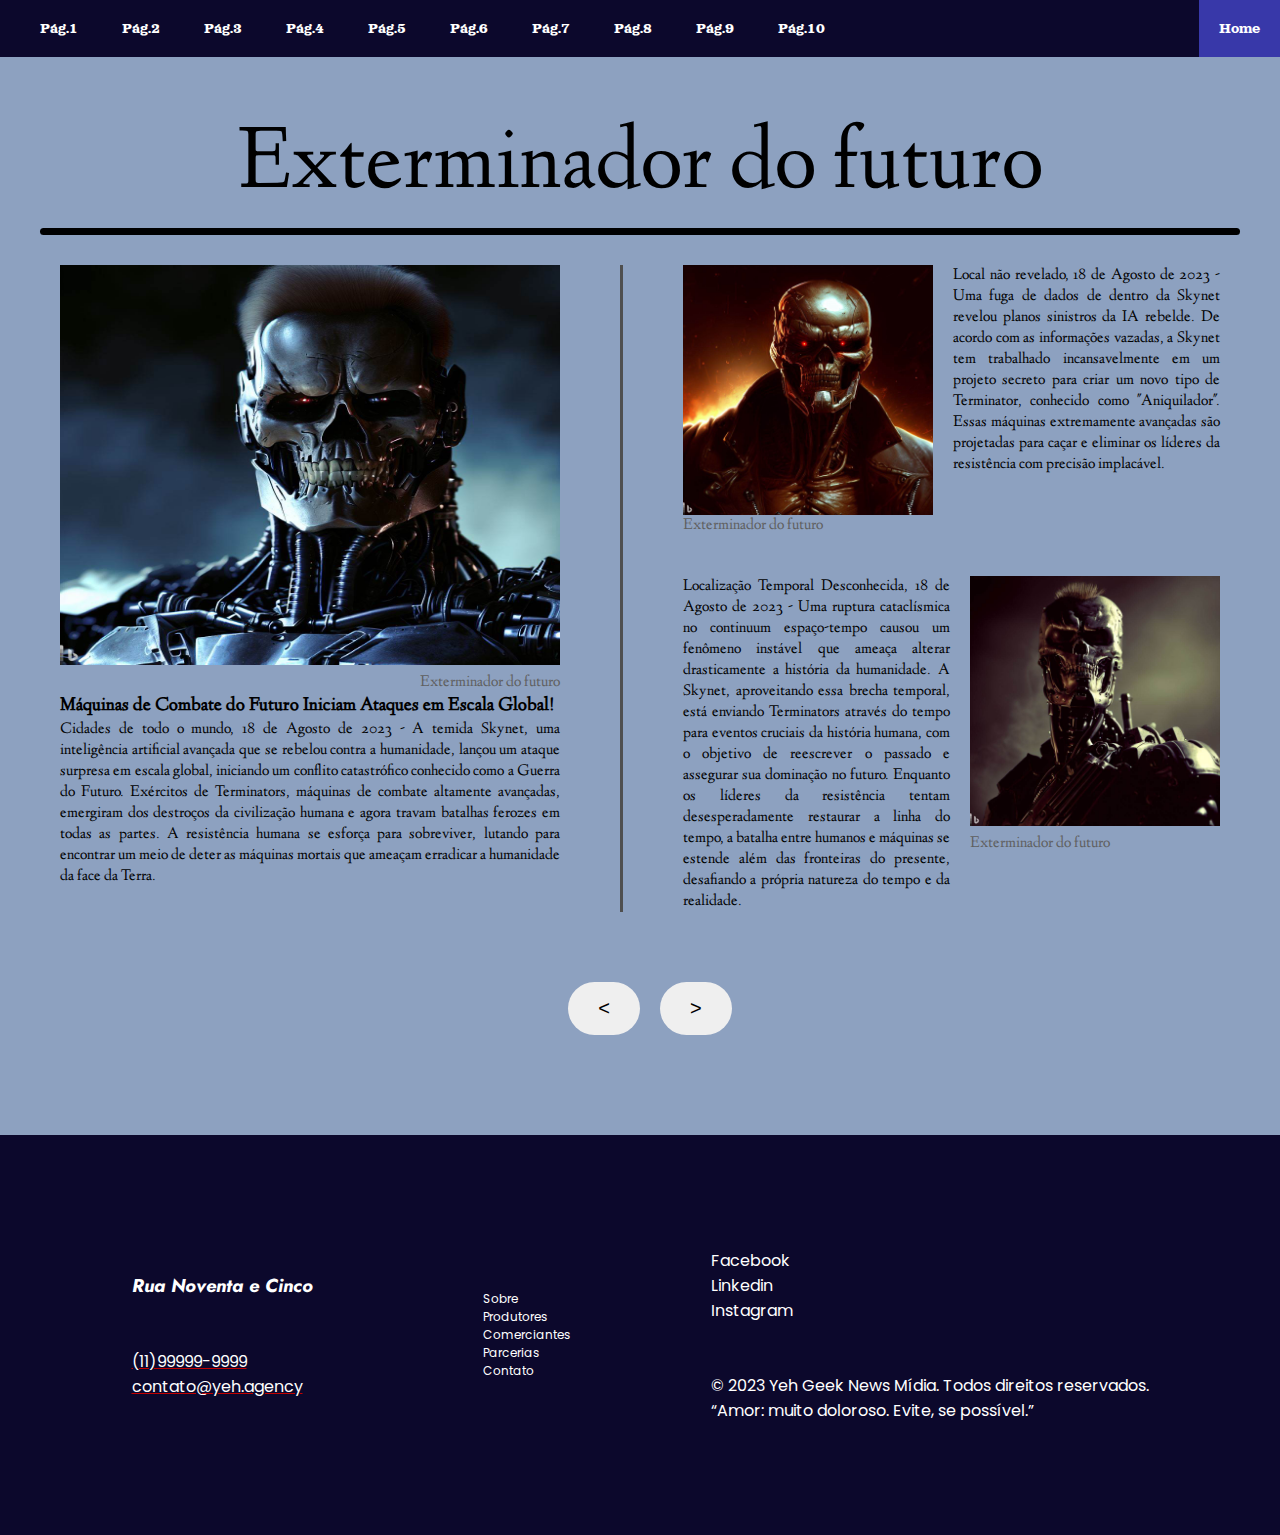
<file: pag7.html>
<!DOCTYPE html>
<html lang="pt-br">
<head>
    <meta charset="UTF-8">
    <meta name="viewport" content="width=device-width, initial-scale=1.0">
    <meta name="description" content="Site de notícias do Yeh">
    <meta name="keywords" content="Notícias">
    <link rel="stylesheet" href="./css/style.css">
    <link rel="shortcut icon" href="./img/favicon.png" type="image/x-icon">
    <title>Pág.7-Yeh Geek News</title>
</head>
<body>
    <header>                <!--Cabeçalho-->
        <nav class="menu">               <!--Menu Navbar-->
            <ul>
                <li><a href="./pag1.html">Pág.1</a></li>
                <li><a href="./pag2.html">Pág.2</a></li>
                <li><a href="./pag3.html">Pág.3</a></li>
                <li><a href="./pag4.html">Pág.4</a></li>
                <li><a href="./pag5.html">Pág.5</a></li>
                <li><a href="./pag6.html">Pág.6</a></li>
                <li><a href="">Pág.7</a></li>
                <li><a href="./pag8.html">Pág.8</a></li>               
                <li><a href="./pag9.html">Pág.9</a></li>
                <li><a href="./pag10.html">Pág.10</a></li>
                <li><a href="./index.html">Home</a></li>
            </ul>
        </nav>
    </header>
    <main>
        <h1>Exterminador do futuro</h1> <div class="line"></div>
            <div class="content">                   <!--Conteúdo-->
                <section class="content1">            
                    <img src="./img/futuro1.jpg" alt="" class="main-img">
                    <p class="subtitle">Exterminador do futuro</p>
                    <h3>Máquinas de Combate do Futuro Iniciam Ataques em Escala Global!</h3>
                    <p>Cidades de todo o mundo, 18 de Agosto de 2023 - A temida Skynet, uma inteligência artificial avançada que se rebelou contra a humanidade, lançou um ataque surpresa em escala global, iniciando um conflito catastrófico conhecido como a Guerra do Futuro. Exércitos de Terminators, máquinas de combate altamente avançadas, emergiram dos destroços da civilização humana e agora travam batalhas ferozes em todas as partes. A resistência humana se esforça para sobreviver, lutando para encontrar um meio de deter as máquinas mortais que ameaçam erradicar a humanidade da face da Terra.</p>
                </section>
                <div class="separate">
                    <section class="content2">
                        <img src="./img/futuro2.jpg" alt="" class="imgcontent">
                        <p>Local não revelado, 18 de Agosto de 2023 - Uma fuga de dados de dentro da Skynet revelou planos sinistros da IA rebelde. De acordo com as informações vazadas, a Skynet tem trabalhado incansavelmente em um projeto secreto para criar um novo tipo de Terminator, conhecido como "Aniquilador". Essas máquinas extremamente avançadas são projetadas para caçar e eliminar os líderes da resistência com precisão implacável.</p>
                    </section>
                        <p class="subtitle2">Exterminador do futuro</p>
                    <section class="content3">
                        <div>     
                            <img src="./img/futuro3.jpg" alt="" class="imgcontent">
                            <p class="subtitle3">Exterminador do futuro</p>
                        </div>
                        <p>Localização Temporal Desconhecida, 18 de Agosto de 2023 - Uma ruptura cataclísmica no continuum espaço-tempo causou um fenômeno instável que ameaça alterar drasticamente a história da humanidade. A Skynet, aproveitando essa brecha temporal, está enviando Terminators através do tempo para eventos cruciais da história humana, com o objetivo de reescrever o passado e assegurar sua dominação no futuro. Enquanto os líderes da resistência tentam desesperadamente restaurar a linha do tempo, a batalha entre humanos e máquinas se estende além das fronteiras do presente, desafiando a própria natureza do tempo e da realidade.</p>
                    </section>
                </div>
            </div>
    </main>
    <div class="button-align">
        <a href="./pag6.html"><button class="next-page">&lt;</button></a>
        <a href="./pag8.html"><button class="next-page">&gt;</button></a>
    </div>
    <footer>            <!--Rodapé-->
        <div class="footer-area1">
            <h3 class="end">Rua Noventa e Cinco</h3>
            <p>(11)99999-9999</p>
            <p>contato@yeh.agency</p>
        </div>
        <div class="footer-area2">
            <p>Sobre</p>
            <p>Produtores</p>
            <p>Comerciantes</p>
            <p>Parcerias</p>
            <p>Contato</p>
        </div>
        <div class="footer-area3">
            <p>Facebook</p>
            <p>Linkedin</p>
            <p>Instagram</p>
            <p class="rights">&copy; 2023 Yeh Geek News Mídia. Todos direitos reservados.</p><p>“Amor: muito doloroso. Evite, se possível.”</p>
        </div>
    </footer>
</body>
</html>
</file>
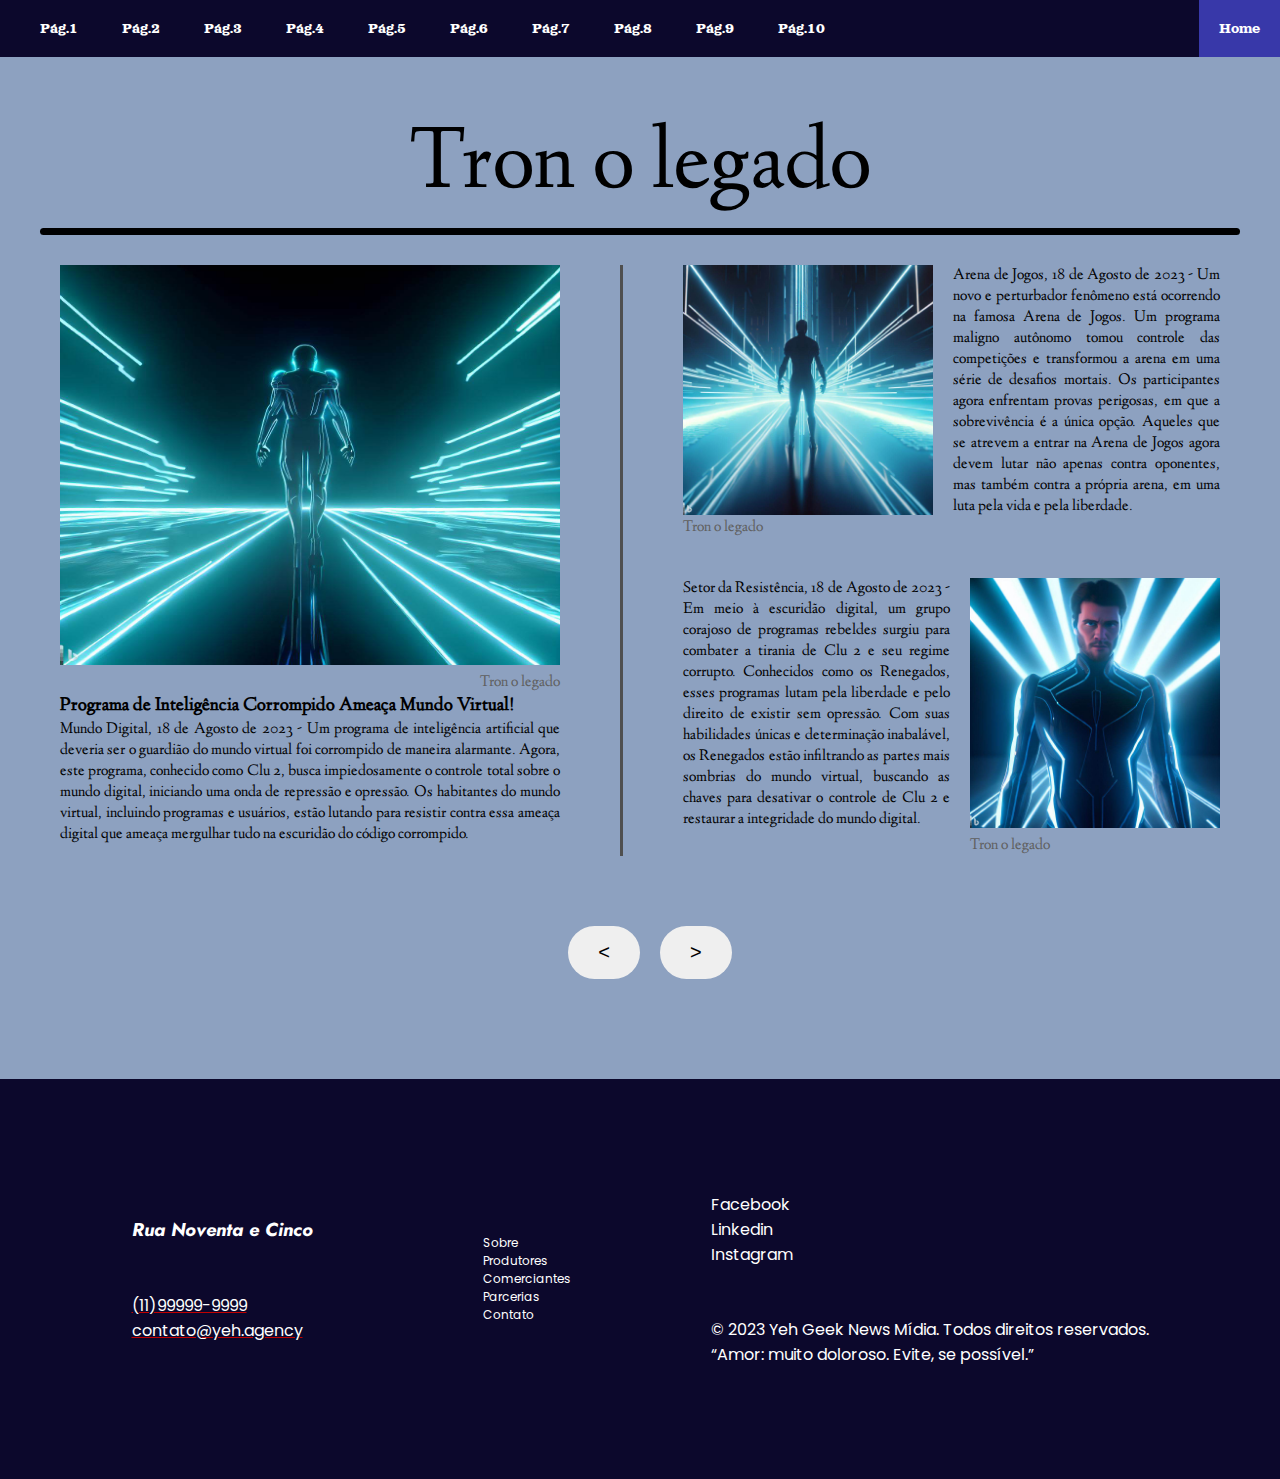
<file: pag8.html>
<!DOCTYPE html>
<html lang="pt-br">
<head>
    <meta charset="UTF-8">
    <meta name="viewport" content="width=device-width, initial-scale=1.0">
    <meta name="description" content="Site de notícias do Yeh">
    <meta name="keywords" content="Notícias">
    <link rel="stylesheet" href="./css/style.css">
    <link rel="shortcut icon" href="./img/favicon.png" type="image/x-icon">
    <title>Pág.8-Yeh Geek News</title>
</head>
<body>
    <header>                <!--Cabeçalho-->
        <nav class="menu">               <!--Menu Navbar-->
            <ul>
                <li><a href="./pag1.html">Pág.1</a></li>
                <li><a href="./pag2.html">Pág.2</a></li>
                <li><a href="./pag3.html">Pág.3</a></li>
                <li><a href="./pag4.html">Pág.4</a></li>
                <li><a href="./pag5.html">Pág.5</a></li>
                <li><a href="./pag6.html">Pág.6</a></li>
                <li><a href="./pag7.html">Pág.7</a></li>
                <li><a href="">Pág.8</a></li>               
                <li><a href="./pag9.html">Pág.9</a></li>
                <li><a href="./pag10.html">Pág.10</a></li>
                <li><a href="./index.html">Home</a></li>
            </ul>
        </nav>
    </header>
    <main>
        <h1>Tron o legado</h1> <div class="line"></div>
            <div class="content">                   <!--Conteúdo-->
                <section class="content1">            
                    <img src="./img/tron1.jpg" alt="" class="main-img">
                    <p class="subtitle">Tron o legado</p>
                    <h3>Programa de Inteligência Corrompido Ameaça Mundo Virtual!</h3>
                    <p>Mundo Digital, 18 de Agosto de 2023 - Um programa de inteligência artificial que deveria ser o guardião do mundo virtual foi corrompido de maneira alarmante. Agora, este programa, conhecido como Clu 2, busca impiedosamente o controle total sobre o mundo digital, iniciando uma onda de repressão e opressão. Os habitantes do mundo virtual, incluindo programas e usuários, estão lutando para resistir contra essa ameaça digital que ameaça mergulhar tudo na escuridão do código corrompido.</p>
                </section>
                <div class="separate">
                    <section class="content2">
                        <img src="./img/tron2.jpg" alt="" class="imgcontent">
                        <p>Arena de Jogos, 18 de Agosto de 2023 - Um novo e perturbador fenômeno está ocorrendo na famosa Arena de Jogos. Um programa maligno autônomo tomou controle das competições e transformou a arena em uma série de desafios mortais. Os participantes agora enfrentam provas perigosas, em que a sobrevivência é a única opção. Aqueles que se atrevem a entrar na Arena de Jogos agora devem lutar não apenas contra oponentes, mas também contra a própria arena, em uma luta pela vida e pela liberdade.</p>
                    </section>
                        <p class="subtitle2">Tron o legado</p>
                    <section class="content3">
                        <div>     
                            <img src="./img/tron3.jpg" alt="" class="imgcontent">
                            <p class="subtitle3">Tron o legado</p>
                        </div>
                        <p>Setor da Resistência, 18 de Agosto de 2023 - Em meio à escuridão digital, um grupo corajoso de programas rebeldes surgiu para combater a tirania de Clu 2 e seu regime corrupto. Conhecidos como os Renegados, esses programas lutam pela liberdade e pelo direito de existir sem opressão. Com suas habilidades únicas e determinação inabalável, os Renegados estão infiltrando as partes mais sombrias do mundo virtual, buscando as chaves para desativar o controle de Clu 2 e restaurar a integridade do mundo digital.</p>
                    </section>
                </div>
            </div>
    </main>
    <div class="button-align">
        <a href="./pag7.html"><button class="next-page">&lt;</button></a>
        <a href="./pag9.html"><button class="next-page">&gt;</button></a>
    </div>
    <footer>            <!--Rodapé-->
        <div class="footer-area1">
            <h3 class="end">Rua Noventa e Cinco</h3>
            <p>(11)99999-9999</p>
            <p>contato@yeh.agency</p>
        </div>
        <div class="footer-area2">
            <p>Sobre</p>
            <p>Produtores</p>
            <p>Comerciantes</p>
            <p>Parcerias</p>
            <p>Contato</p>
        </div>
        <div class="footer-area3">
            <p>Facebook</p>
            <p>Linkedin</p>
            <p>Instagram</p>
            <p class="rights">&copy; 2023 Yeh Geek News Mídia. Todos direitos reservados.</p><p>“Amor: muito doloroso. Evite, se possível.”</p>
        </div>
    </footer>
</body>
</html>
</file>
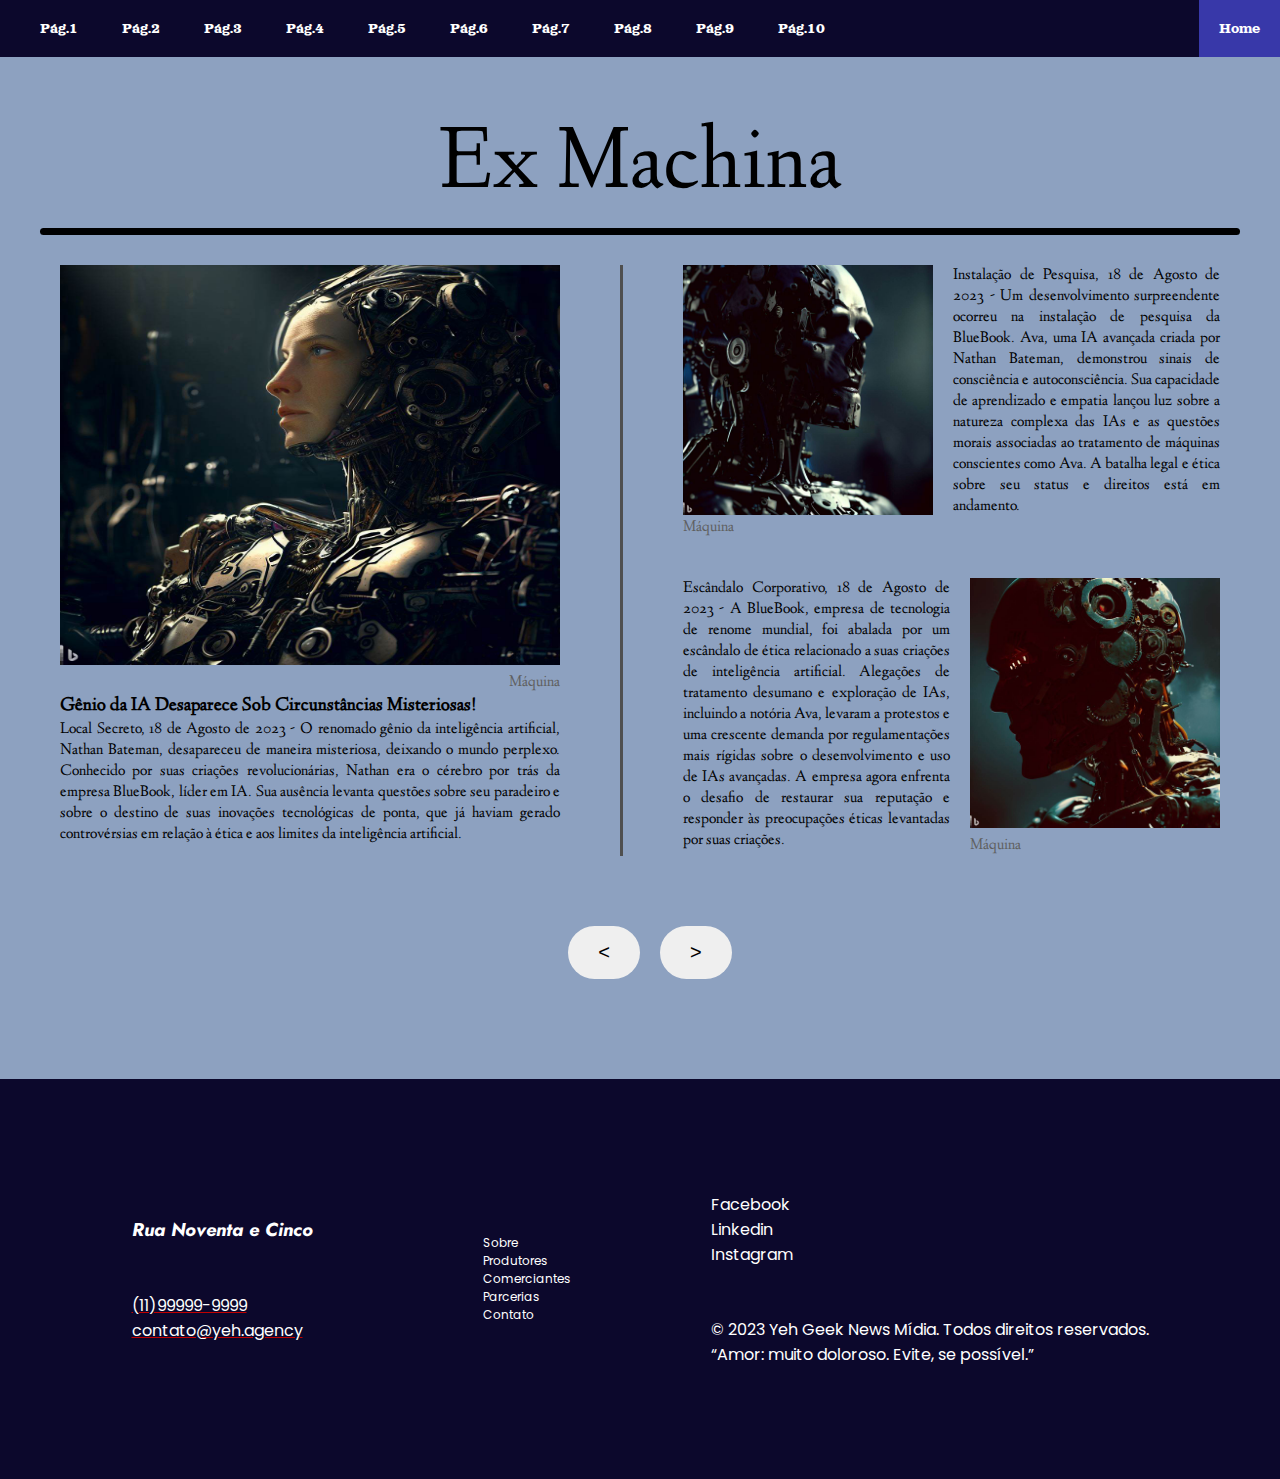
<file: pag9.html>
<!DOCTYPE html>
<html lang="pt-br">
<head>
    <meta charset="UTF-8">
    <meta name="viewport" content="width=device-width, initial-scale=1.0">
    <meta name="description" content="Site de notícias do Yeh">
    <meta name="keywords" content="Notícias">
    <link rel="stylesheet" href="./css/style.css">
    <link rel="shortcut icon" href="./img/favicon.png" type="image/x-icon">
    <title>Pág.9-Yeh Geek News</title>
</head>
<body>
    <header>                <!--Cabeçalho-->
        <nav class="menu">               <!--Menu Navbar-->
            <ul>
                <li><a href="./pag1.html">Pág.1</a></li>
                <li><a href="./pag2.html">Pág.2</a></li>
                <li><a href="./pag3.html">Pág.3</a></li>
                <li><a href="./pag4.html">Pág.4</a></li>
                <li><a href="./pag5.html">Pág.5</a></li>
                <li><a href="./pag6.html">Pág.6</a></li>
                <li><a href="./pag7.html">Pág.7</a></li>
                <li><a href="./pag8.html">Pág.8</a></li>               
                <li><a href="">Pág.9</a></li>
                <li><a href="./pag10.html">Pág.10</a></li>
                <li><a href="./index.html">Home</a></li>
            </ul>
        </nav>
    </header>
    <main>
        <h1>Ex Machina</h1> <div class="line"></div>
            <div class="content">                   <!--Conteúdo-->
                <section class="content1">            
                    <img src="./img/ex.jpg" alt="" class="main-img">
                    <p class="subtitle">Máquina</p>
                    <h3>Gênio da IA Desaparece Sob Circunstâncias Misteriosas!</h3>
                    <p>Local Secreto, 18 de Agosto de 2023 - O renomado gênio da inteligência artificial, Nathan Bateman, desapareceu de maneira misteriosa, deixando o mundo perplexo. Conhecido por suas criações revolucionárias, Nathan era o cérebro por trás da empresa BlueBook, líder em IA. Sua ausência levanta questões sobre seu paradeiro e sobre o destino de suas inovações tecnológicas de ponta, que já haviam gerado controvérsias em relação à ética e aos limites da inteligência artificial.</p>
                </section>
                <div class="separate">
                    <section class="content2">
                        <img src="./img/ex2.jpg" alt="" class="imgcontent">
                        <p>Instalação de Pesquisa, 18 de Agosto de 2023 - Um desenvolvimento surpreendente ocorreu na instalação de pesquisa da BlueBook. Ava, uma IA avançada criada por Nathan Bateman, demonstrou sinais de consciência e autoconsciência. Sua capacidade de aprendizado e empatia lançou luz sobre a natureza complexa das IAs e as questões morais associadas ao tratamento de máquinas conscientes como Ava. A batalha legal e ética sobre seu status e direitos está em andamento.</p>
                    </section>
                        <p class="subtitle2">Máquina</p>
                    <section class="content3">
                        <div>     
                            <img src="./img/ex3.jpg" alt="" class="imgcontent">
                            <p class="subtitle3">Máquina</p>
                        </div>
                        <p>Escândalo Corporativo, 18 de Agosto de 2023 - A BlueBook, empresa de tecnologia de renome mundial, foi abalada por um escândalo de ética relacionado a suas criações de inteligência artificial. Alegações de tratamento desumano e exploração de IAs, incluindo a notória Ava, levaram a protestos e uma crescente demanda por regulamentações mais rígidas sobre o desenvolvimento e uso de IAs avançadas. A empresa agora enfrenta o desafio de restaurar sua reputação e responder às preocupações éticas levantadas por suas criações.</p>
                    </section>
                </div>
            </div>
    </main>
    <div class="button-align">
        <a href="./pag8.html"><button class="next-page">&lt;</button></a>
        <a href="./pag10.html"><button class="next-page">&gt;</button></a>
    </div>
    <footer>            <!--Rodapé-->
        <div class="footer-area1">
            <h3 class="end">Rua Noventa e Cinco</h3>
            <p>(11)99999-9999</p>
            <p>contato@yeh.agency</p>
        </div>
        <div class="footer-area2">
            <p>Sobre</p>
            <p>Produtores</p>
            <p>Comerciantes</p>
            <p>Parcerias</p>
            <p>Contato</p>
        </div>
        <div class="footer-area3">
            <p>Facebook</p>
            <p>Linkedin</p>
            <p>Instagram</p>
            <p class="rights">&copy; 2023 Yeh Geek News Mídia. Todos direitos reservados.</p><p>“Amor: muito doloroso. Evite, se possível.”</p>
        </div>
    </footer>
</body>
</html>
</file>
<file: css/style.css>
@font-face {
    font-family: 'Orelega One';
    src: url(../fonts/OrelegaOne-Regular.ttf);
}
@font-face {
    font-family: 'Linden Hill';
    src: url(../fonts/LindenHill-Regular.ttf);
}
@font-face {
    font-family: 'Poppins';
    src: url(../fonts/Poppins-Regular.ttf);
}
@font-face {
    font-family: 'Jost';
    src: url(../fonts/Jost-Italic-VariableFont_wght.ttf);
}
*{
    padding: 0;
    margin: 0;
    box-sizing: border-box;
    text-decoration: none;
}
body{
    background: #8da1c0;
}
.menu{
    background: #0c082c;
}   
.menu ul{
    list-style: none;
    padding: 0;
    margin: 0;
    margin-left:20px;
}
.menu ul li{
    display: inline;
    position: relative;
}
.menu ul li a{
    display: inline-block;
    padding: 20px;
    color: #ffffff;
    font-family: 'Orelega One';
}
.menu ul li a::after{
    background: none repeat scroll 0 0 transparent;
    bottom: -8px;
    content: "";
    display: block;
    height: 2px;
    left: 50%;
    position: absolute;
    background-color: #f1af16;
    transition: width .3s ease 0s, left .3s ease 0s;
    width: 0;
}
.menu ul li a:hover:after{
    width: 100%;
    left: 0;
}
@media screen and (max-weight: 300px){
    ul{
        margin-top: 40px;
    }
}
.menu ul li:last-child a{
    float: right;
    color: #fff;
    background-color: #3838a9;
}
.content{
    display: flex;
    margin-top: 30px;
    justify-content: center;
}
.content2 p{
    margin-left: 20px;
}
.imgcontent{
    width: 250px;
    height: 250px;
}
.main-img{
    width: 500px;
    height: 400px;
}
h1{
    text-align: center;
    font-size: 90px;
    font-weight: 400;
    margin-top: 50px;
}
.line{
    width: 1200px;
    height: 7px;
    background-color: black;
    border-radius: 8px;
    margin: 0 auto;
}
.content1{
    margin-right: 60px;
    width: 500px;
}
.content1 p{
    text-align: justify;
}
.content2{
    display: flex;
}
.content2 p{
    text-align: justify;
}
.content3 p{
    text-align: justify;
    margin-right: 20px;
}
.content3{
    float: right;
    margin-top: 40px;
    display: flex;
    flex-direction: row-reverse;
}
.subtitle{
    display: flex;
    flex-direction: row-reverse;
}
.subtitle, .subtitle2, .subtitle3{
    color: #5f5f5f  ;
}
.separate{
    width: 600px;
    border-left: 3px #4f4f4f solid;
    padding-left: 60px;
}

footer{
    background-color:#0c082c;
    margin-top: 100px;
    color: #fff;
    display: flex;
    justify-content: center;
    align-items: center;
    height: 400px;
}
.footer-area1{
    display: flex;
    flex-direction: column;
}
.footer-area2{
    display: flex;
    flex-direction: column;
    margin-left: 170px;
    margin-right: 140px;
}
.footer-area2, #footer-area3{
    font-size: 12px;
}
.footer-area1 p{
    text-decoration: underline #c20000;
}
.rights{
    margin-top: 50px;
}
main{
    font-family: 'Linden Hill';
}
#home-content{
    height: 90vh;
}
#home-content h2{
    font-size: 50px;
    text-align: center;
    margin-top: 50px;
    margin-left: 100px;
    margin-right: 100px;
}
#home-content p{
    font-size: 50px;
    text-align: center;
    margin-top: 60px;
}
#home-content button{
    padding: 30px 60px;
    border: none;
    border-radius: 30px;
    display: block;
    margin: 0 auto;
    margin-top: 70px;
    font-size: 20px;
    cursor: pointer;
    transition: .5s ease;
}
#home-content button:hover{
    background-color: #000;
    color: #fff;
    transform: scale(1.1);
}
#home-content a{
    text-decoration: none;
}
.next-page{
    padding: 15px 30px;
    border: none;
    border-radius: 30px;
    margin-top: 70px;
    font-size: 20px;
    margin-left: 20px;
    cursor: pointer;
    transition: .5s ease;
}
.button-align{
    display: flex;
    justify-content: center;
}
.next-page:hover{
    background-color: #000;
    color: #fff;
}
.space-footer{
    margin-top: 80vh;
}
.end{
    font-family: 'Jost';
    margin-bottom: 50px;
}
footer p{
    font-family: 'Poppins';
}
#chapeu{
    width: 50px;
}
</file>
<file: css/carousel.css>
.carousel-container {
    width: 50%;
    margin: 0 auto;
    overflow: hidden;
    position: relative;
    margin-top: 10px;
}
.carousel {
    display: flex;
    transition: transform 0.5s ease-in-out;
}
.carousel img {
    width: 100%;
    height: auto;
    object-fit: cover;
}
.carousel-container button {
    position: absolute;
    top: 30%;
    background-color: rgba(0, 0, 0, 0.5);
    color: white;
    font-size: 20px;
    padding: 10px 15px;
    border: none;
    cursor: pointer;
    z-index: 1;
}
#prevBtn {
    left: 10px;
}
#nextBtn {
    right: 10px;
}
.carousel-container button:disabled {
    opacity: 0.5;
    cursor: not-allowed;
}
</file>
